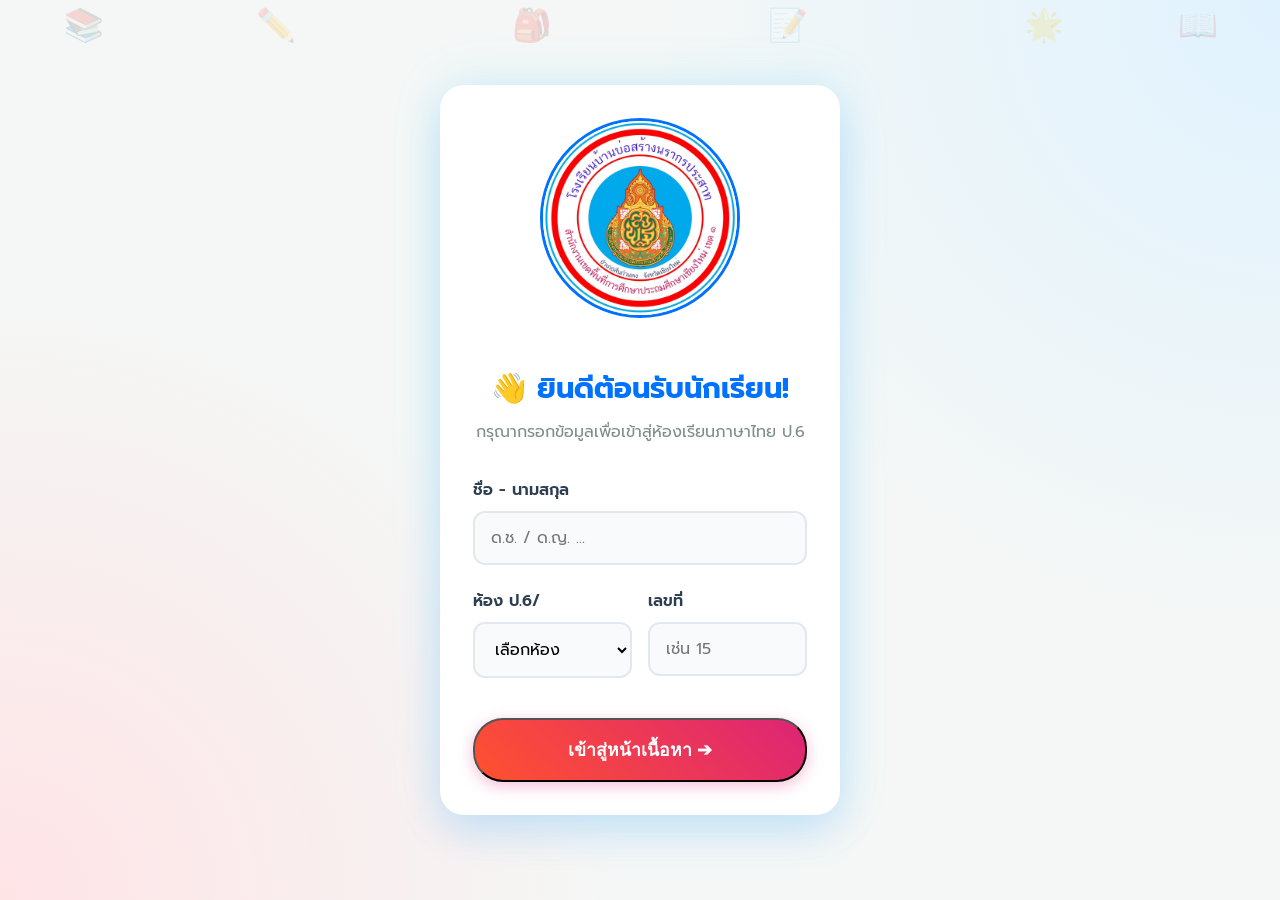
<file: index.html>
<!DOCTYPE html>
<html lang="th">
<head>
    <meta charset="UTF-8">
    <meta name="viewport" content="width=device-width, initial-scale=1.0">
    <title>ห้องเรียนภาษาไทย ป.6 | หน้าหลัก</title>
    <link rel="stylesheet" href="style.css">

    <script>
        if (!sessionStorage.getItem('studentName')) {
            window.location.href = 'login.html';
        }
    </script>
</head>
<body>
    <header>
        <nav class="navbar">
            <div class="logo">บทเรียนออนไลน์ วิชาภาษาไทย ป.6</div>
            <ul class="nav-links">
                <li><a href="index.html" class="active">หน้าหลัก</a></li>
                <li><a href="credits.html">ผู้จัดทำ</a></li>
            </ul>
            <div class="hamburger">
                <span class="bar"></span><span class="bar"></span><span class="bar"></span>
            </div>
        </nav>
    </header>

    <main class="container">
        <section class="hero">
            <h1>ยินดีต้อนรับสู่ ห้องเรียนภาษาไทย ป.6</h1>
            <p>สรุปเนื้อหาที่จำเป็นและเข้าใจง่าย สไตล์วัยรุ่น Gen Alpha</p>
        </section>

        <section class="lesson-cards">
            
            <div class="card">
                <div class="card-img bg-1"><h2>📚 หมวดที่ ๑</h2></div>
                <div class="card-content">
                    <h3>เรื่อง คำนาม</h3>
                    <p>มารู้จักกับคำนามทั้ง 5 ชนิด ใช้เรียกชื่อ คน สัตว์ สิ่งของ สถานที่</p>
                    
                    <div style="display: flex; gap: 0.8rem; margin-top: 1rem; flex-wrap: wrap;">
                        <a href="nouns.html" class="btn" style="flex: 1; display: flex; align-items: center; justify-content: center; white-space: nowrap; font-size: 0.95rem; padding: 0.8rem 1rem;">เข้าสู่บทเรียน</a>
                        <a href="quiz-nouns.html" class="btn-outline" style="flex: 1; display: flex; align-items: center; justify-content: center; white-space: nowrap; font-size: 0.95rem; padding: 0.8rem 1rem;">📝 ทำแบบฝึกหัด</a>
                    </div>
                </div>
            </div>
            
            <div class="card">
                <div class="card-img bg-2"><h2>🌍 หมวดที่ ๒</h2></div>
                <div class="card-content">
                    <h3>เรื่อง คำภาษาต่างประเทศในภาษาไทย</h3>
                    <p>ค้นหาที่มาของคำศัพท์ที่เราใช้ในชีวิตประจำวันจากหลากหลายภาษา</p>
                    
                    <div style="display: flex; gap: 0.8rem; margin-top: 1rem; flex-wrap: wrap;">
                        <a href="foreign-words.html" class="btn" style="flex: 1; display: flex; align-items: center; justify-content: center; white-space: nowrap; font-size: 0.95rem; padding: 0.8rem 1rem;">เข้าสู่บทเรียน</a>
                        <a href="quiz-foreign.html" class="btn-outline" style="flex: 1; display: flex; align-items: center; justify-content: center; white-space: nowrap; font-size: 0.95rem; padding: 0.8rem 1rem;">🕵️‍♂️ ทำแบบฝึกหัด</a>
                    </div>
                </div>
            </div>
            
        </section>
    </main>

    <footer>
        <p>&copy; 2026 สื่อการเรียนรู้ออนไลน์ วิชาภาษาไทย ชั้นประถมศึกษาปีที่ 6</p>
    </footer>
    <script src="script.js"></script>
</body>
</html>
</file>
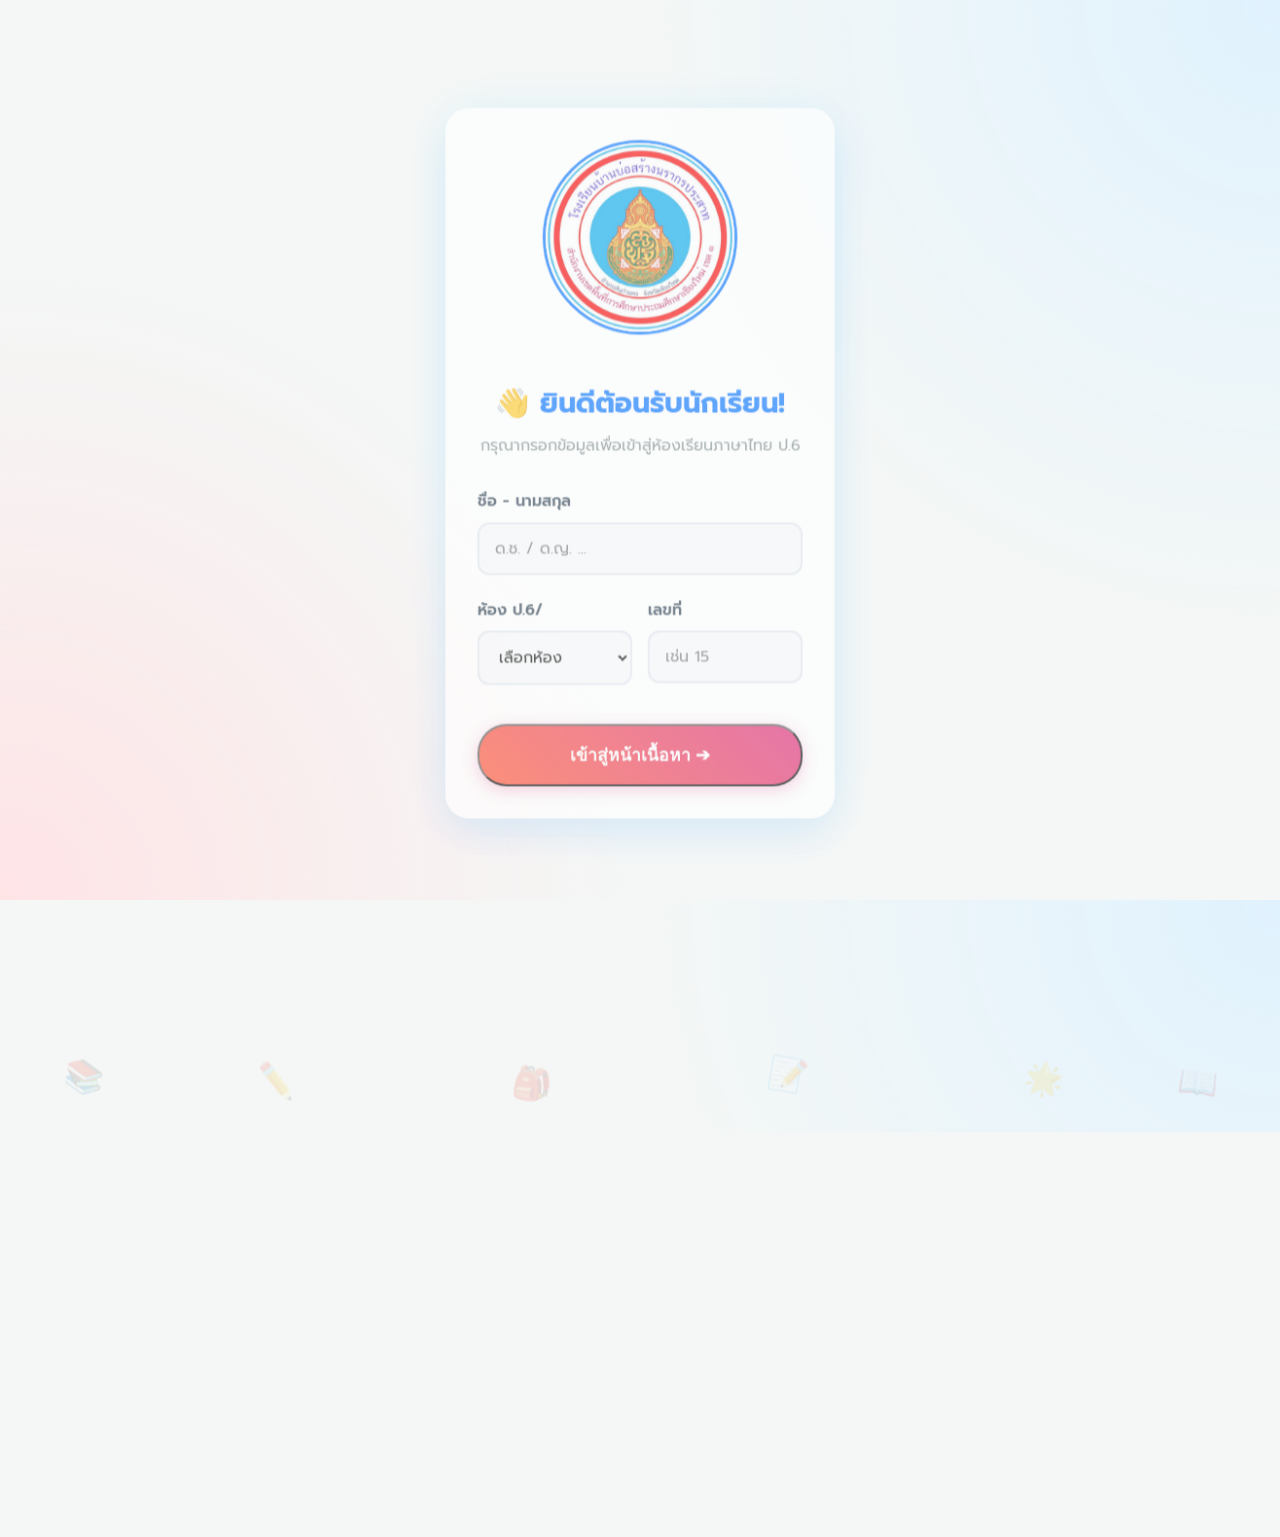
<file: credits.html>
<!DOCTYPE html>
<html lang="th">
<head>
   <meta charset="UTF-8">
    <script>
    // เช็คเมื่อโหลดหน้าเว็บเสร็จสมบูรณ์เท่านั้น เพื่อไม่ให้ขัดจังหวะบราวเซอร์
    window.onload = function() {
        if (!sessionStorage.getItem('studentName')) {
            window.location.replace('login.html');
        }
    };
</script>
    <meta name="viewport" content="width=device-width, initial-scale=1.0">
    <title>ผู้จัดทำ | ภาษาไทย ป.6</title>
    <link rel="stylesheet" href="style.css">
</head>
<body>
    <header>
        <nav class="navbar">
            <div class="logo">บทเรียนออนไลน์ วิชาภาษาไทย ป.6</div>
            <ul class="nav-links">
                <li><a href="index.html">หน้าหลัก</a></li>
                <li><a href="credits.html" class="active">ผู้จัดทำ</a></li>
            </ul>
            <div class="hamburger">
                <span class="bar"></span><span class="bar"></span><span class="bar"></span>
            </div>
        </nav>
    </header>

    <main class="container lesson-content">
        <h1>ทีมผู้จัดทำ</h1>
        <p class="intro-text">สื่อการเรียนรู้ออนไลน์ชุดนี้ได้รับการพัฒนาโดยความร่วมมือของทีมงานผู้เชี่ยวชาญ</p>
        
        <div class="content-box">
            <h3>🔹 อาจารย์ผู้สอน</h3>
            <div class="profile-flex">
                <div class="profile-avatar">
                    <img src="สส.png" alt="ผศ.สาโรช สอาดเอี่ยม" onerror="this.src='data:image/svg+xml;utf8,<svg xmlns=\'http://www.w3.org/2000/svg\' width=\'100\' height=\'100\'><text y=\'60\' x=\'25\' font-size=\'40\'>👨‍🏫</text></svg>'">
                </div>
                <div class="profile-brief">
                    <p><strong>ผศ.สาโรช สอาดเอี่ยม</strong></p>
                    <p>อาจารย์ผู้สอนรายวิชา TLR309 สื่อการจัดการเรียนรู้ออนไลน์</p>
                </div>
            </div>
        </div>

        <div class="content-box">
            <h3>🔹 ครูพี่เลี้ยง</h3>
            <div class="profile-flex">
                <div class="profile-avatar">
                    <img src="ศศิ.jpg" alt="นางศศิประภา คำฝั้น" onerror="this.src='data:image/svg+xml;utf8,<svg xmlns=\'http://www.w3.org/2000/svg\' width=\'100\' height=\'100\'><text y=\'60\' x=\'25\' font-size=\'40\'>👩‍🏫</text></svg>'">
                </div>
                <div class="profile-brief">
                    <p><strong>นางศศิประภา คำฝั้น</strong></p>
                    <p>ครูวิชาภาษาไทย วิทยฐานะ "ชำนาญการ" โรงเรียนบ้านบ่อสร้างนรากรประสาท ต.ต้นเปา อ.สันกำเเพง จ.เชียงใหม่</p>
                    <a href="profile-mentor.html" class="btn btn-sm">ดูประวัติและประสบการณ์เพิ่มเติม ➔</a>
                </div>
            </div>
        </div>

        <div class="content-box">
            <h3>🔹 การออกแบบและพัฒนา</h3>
            <div class="profile-flex">
                <div class="profile-avatar">
                    <img src="วิ.jpg" alt="นายวิชัยยศ ปราโมทย์" onerror="this.src='data:image/svg+xml;utf8,<svg xmlns=\'http://www.w3.org/2000/svg\' width=\'100\' height=\'100\'><text y=\'60\' x=\'25\' font-size=\'40\'>👨‍💻</text></svg>'">
                </div>
                <div class="profile-brief">
                    <p><strong>ออกแบบระบบและบทเรียนออนไลน์:</strong></p>
                    <p>นายวิชัยยศ ปราโมทย์ นักศึกษาระดับปริญญาโท คณะศึกษาศาสตร์ มหาวิทยาลัยฟาร์อีสเทอร์น จังหวัดเชียงใหม่</p>
                    <a href="profile-developer.html" class="btn btn-sm">ดูประวัติและแนวคิดเพิ่มเติม ➔</a>
                </div>
            </div>
        </div>

        <div class="navigation-buttons" style="justify-content: center;">
            <a href="index.html" class="btn-outline">กลับหน้าหลัก</a>
        </div>
    </main>

    <footer>
        <p>&copy; 2026 สื่อการเรียนรู้ออนไลน์ วิชาภาษาไทย ชั้นประถมศึกษาปีที่ 6 โรงเรียนบ้านบ่อสร้างนรากรประสาท</p>
    </footer>
    <script src="script.js"></script>
</body>
</html>
</file>
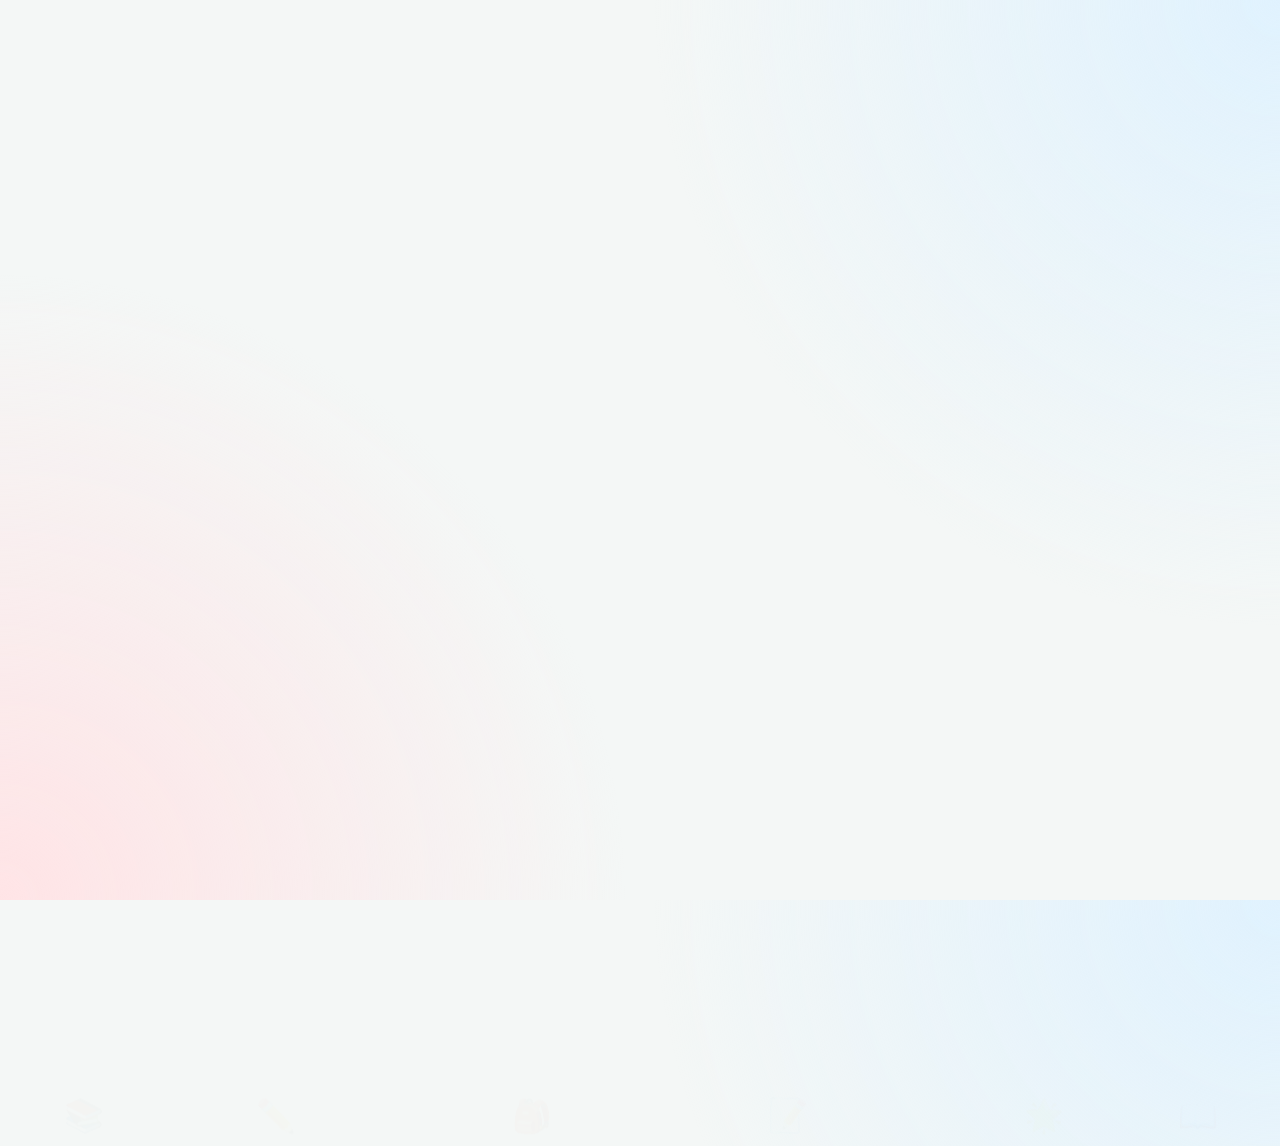
<file: foreign-words.html>
<!DOCTYPE html>
<html lang="th">
<head>
   <meta charset="UTF-8">
    <script>
    // เช็คเมื่อโหลดหน้าเว็บเสร็จสมบูรณ์เท่านั้น เพื่อไม่ให้ขัดจังหวะบราวเซอร์
    window.onload = function() {
        if (!sessionStorage.getItem('studentName')) {
            window.location.replace('login.html');
        }
    };
</script>
    <meta name="viewport" content="width=device-width, initial-scale=1.0">
    <title>คำภาษาต่างประเทศในภาษาไทย | ภาษาไทย ป.6</title>
    <link href="https://fonts.googleapis.com/css2?family=Prompt:wght@300;400;600&display=swap" rel="stylesheet">
    <link rel="stylesheet" href="style.css">
</head>
<body>
    <header>
        <nav class="navbar">
            <div class="logo">สนุกเรียน ภาษาไทย ป.6</div>
            <ul class="nav-links">
                <li><a href="index.html">หน้าหลัก</a></li>
                <li><a href="credits.html">ผู้จัดทำ</a></li>
            </ul>
            <div class="hamburger">
                <span class="bar"></span><span class="bar"></span><span class="bar"></span>
            </div>
        </nav>
    </header>

    <main class="container lesson-content">
        <h1>บทเรียนที่ ๒: คำภาษาต่างประเทศในภาษาไทย</h1>
        <p class="intro-text">ภาษาไทยมีการยืมคำจากภาษาอื่นมาใช้มากมาย ทั้งจากการติดต่อค้าขาย การเผยแผ่ศาสนา และเทคโนโลยี มาดูกันว่ามีภาษาอะไรบ้าง!</p>
        
        <div class="grid-content">
            
            <div class="content-box">
                <h3>🇨🇳 ภาษาจีน</h3>
                <p>มักเป็นคำที่เกี่ยวกับอาหาร ข้าวของเครื่องใช้ และเครือญาติ</p>
                <div class="highlight-box">
                    <h4>📌 มีจุดสังเกต คือ</h4>
                    <ul class="feature-list">
                        <li>ส่วนมากเป็นคำที่มีพยัญชนะต้นเป็นอักษรกลาง คือ <strong>ก จ ต บ ป อ มากกว่าพยัญชนะตัวอื่นๆ </strong></li>
                        <li>มักประสมสระเสียงสั้น <strong>/เอียะ /อัวะ</strong></li>
                        <li>ส่วนใหญ่เป็นคำที่มีพยางค์เดียว เเละไม่มีเสียงพยัญชนะควบกล้ำ เช่น <strong>บ๊วย โจ๊ก ตุน</strong></li>
                    </ul>
                </div>
                <div class="example-box">
                    <strong>💡 ตัวอย่าง:</strong> โต๊ะ, เก้าอี้, ก๋วยเตี๋ยว, ซาลาเปา, เฮีย, เจ๊
                </div>
            </div>
            
            <div class="content-box">
                <h3>🇬🇧 ภาษาอังกฤษ</h3>
                <p>ส่วนใหญ่เป็นคำทับศัพท์ที่เกี่ยวกับเทคโนโลยี กีฬา และของใช้ตะวันตก</p>
                <div class="highlight-box">
                    <h4>📌 มีจุดสังเกต คือ</h4>
                    <ul class="feature-list">
                        <li>มีหลายพยางค์ เช่น <strong>เเอนิเมชั่น, คาร์บอนไดออกไซด์</strong></li>
                        <li>มักใช้เสียงพยัญชนะควบกล้ำที่ไม่มีระบบเสียงในภาษาไทย เช่น <strong>บร, บล, ดร, ฟล, ฟร</strong></li>
                        <li>มีการปรับเสียงให้เข้ากับระบบเสียงใยภาษาไทย โดยใส่เครื่องหมายทัณฑฆาตบนพยัญชนะที่ไม่ต้องการออกเสียง เช่น <strong>ฟอร์ม, วาล์ว, ชอล์ก</strong></li>
                    </ul>
                </div>
                <div class="example-box">
                    <strong>💡 ตัวอย่าง:</strong> คอมพิวเตอร์, ฟุตบอล, คลินิก, เค้ก, แอปเปิล
                </div>
            </div>

            <div class="content-box">
                <h3>🇮🇳 ภาษาบาลี-สันสกฤต</h3>
                <p>มักเป็นคำที่เกี่ยวกับศาสนา วรรณคดี และคำราชาศัพท์ มีหลายพยางค์</p>
                <div class="highlight-box">
                    <h4>📌 มีจุดสังเกต คือ</h4>
                    <ul class="feature-list">
                        <li>มักประสมด้วยพยัญชนะ <strong>ฆ ฌ ฏ ฎ ฐ ฑ ฒ ณ ภ ศ ษ ฬ ฤ ฤๅ</strong></li>
                        <li>มักมีตัวการันต์ เช่น <strong>พันธ์, วันทนีย์</strong></li>
                        <li>มักเป็นคำที่ไม่มีรูปวรรณยุกต์เเละไม่มีเครื่องหมายไม้ไต่คู้ เช่น <strong>กนก, คณะ, ชนก</strong></li>
                    </ul>
                </div>
                <div class="example-box">
                    <strong>💡 ตัวอย่าง:</strong> บิดา, มารดา, กษัตริย์, ศาสนา, บุญ, ลาภ, เมฆ
                </div>
            </div>

            <div class="content-box">
                <h3>🇰🇭 ภาษาเขมร</h3>
                <p>มักสะกดด้วย <strong>จ ญ ร ล ส</strong></p>
                <div class="highlight-box">
                    <h4>📌 มีจุดสังเกต คือ</h4>
                    <ul class="feature-list">
                        <li>มักเป็นคำราชาศัพท์หรือคำควบกล้ำ</li>
                        <li>มักเป็นคำที่มีอักษรนำ เช่น <strong>ขนบ, ฉมวก, สนอง</strong></li>
                        <li>ส่วนใหญ่ไม่ใช้รูปวรรณยุกต์ เช่น <strong>ขจี, สนุก, ไถง</strong></li>
                        <li>คำที่มักขึ้นต้นด้วยคำว่า <strong>กำ จำ ชำ ดำ ตำ ทำ บำ สำ บัง บัน บรรณ</strong><br>
                        เช่น <strong>กำธร, จำงาย, ดำรง, ตำรวจ, บังคับ, บันดาล</strong></li>
                    </ul>
                </div>
                <div class="example-box">
                    <strong>💡 ตัวอย่าง:</strong> จมูก, ถนน, บรรทม, เสด็จ, ตำรวจ
                </div>
            </div>

        </div>
        
        <div class="navigation-buttons">
            <a href="nouns.html" class="btn-outline">กลับบทที่ ๑</a>
            <a href="index.html" class="btn">กลับหน้าหลัก</a>
        </div>
    </main>

    <footer>
        <p>&copy; 2026 สื่อการเรียนรู้ออนไลน์ วิชาภาษาไทย ชั้นประถมศึกษาปีที่ 6</p>
    </footer>
    <script src="script.js"></script>

    <audio id="lessonAudio" src="download (2).wav" preload="auto"></audio>

    <div id="welcomeModal" class="modal-overlay" style="display: none; z-index: 9999;">
        <div class="modal-box">
            <div class="modal-icon">🎧</div>
            <h3>ยินดีต้อนรับสู่บทเรียนที่ ๒</h3>
            
            <p id="audioStatusText" style="margin-bottom: 1.5rem; color: var(--text-muted); font-size: 1.1rem;">
                กำลังเตรียมเสียงอธิบาย...
            </p>
            
            <div id="modalActions" class="modal-actions" style="justify-content: center;">
                </div>
        </div>
    </div>

    <script>
        document.addEventListener('DOMContentLoaded', function() {
            const audio = document.getElementById('lessonAudio');
            const welcomeModal = document.getElementById('welcomeModal');
            const statusText = document.getElementById('audioStatusText');
            const modalActions = document.getElementById('modalActions');
            
            // เช็คว่าเคยฟังผ่านไปแล้วหรือยังในรอบนี้
            if (!sessionStorage.getItem('played_lesson_2_audio')) {
                
                // เปิดกล่องต้อนรับขึ้นมาบังหน้าจอ
                welcomeModal.style.display = 'flex';
                
                // สร้างปุ่ม "เข้าสู่บทเรียน" เตรียมไว้ (แต่ซ่อนไว้ก่อน)
                const closeBtn = document.createElement('button');
                closeBtn.className = 'btn';
                closeBtn.innerHTML = '✅ เข้าสู่บทเรียน ➔';
                closeBtn.style.display = 'none'; // ซ่อนไว้
                closeBtn.style.width = '100%';
                closeBtn.onclick = function() {
                    sessionStorage.setItem('played_lesson_2_audio', 'true');
                    welcomeModal.style.display = 'none'; // ปิดกล่อง
                };
                modalActions.appendChild(closeBtn);

                // เมื่อไฟล์เสียงเล่นจบ (สำคัญมาก!)
                audio.onended = function() {
                    statusText.innerHTML = "<span style='color: var(--primary); font-weight: 600;'>🎉 ฟังจบแล้ว! เก่งมากครับ</span>";
                    // โชว์ปุ่มให้กดเข้าเรียนได้
                    closeBtn.style.display = 'block';
                };

                // ลองสั่งเล่นเสียงอัตโนมัติ
                let playPromise = audio.play();
                
                if (playPromise !== undefined) {
                    playPromise.then(_ => {
                        // เล่นเสียงอัตโนมัติสำเร็จ
                        statusText.innerHTML = "🔊 กำลังอธิบายบทเรียน...<br><small style='color: var(--accent);'>(กรุณาฟังให้จบก่อนเข้าเรียน)</small>";
                    })
                    .catch(error => {
                        // บราวเซอร์บล็อกเสียงอัตโนมัติ ต้องให้นักเรียนกดปุ่มเอง
                        statusText.innerHTML = "⚠️ บราวเซอร์จำกัดการเล่นเสียงอัตโนมัติ<br>กรุณากดปุ่มด้านล่างเพื่อเริ่มฟังครับ";
                        
                        const playBtn = document.createElement('button');
                        playBtn.className = 'btn-outline';
                        playBtn.innerHTML = '▶️ กดเพื่อเริ่มฟังอธิบาย';
                        playBtn.style.width = '100%';
                        
                        playBtn.onclick = function() {
                            audio.play();
                            playBtn.style.display = 'none'; // ซ่อนปุ่มเริ่มฟัง
                            statusText.innerHTML = "🔊 กำลังอธิบายบทเรียน...<br><small style='color: var(--accent);'>(กรุณาฟังให้จบก่อนเข้าเรียน)</small>";
                        };
                        
                        modalActions.appendChild(playBtn);
                    });
                }
            }
        });
    </script>
</body>
</html>
</file>
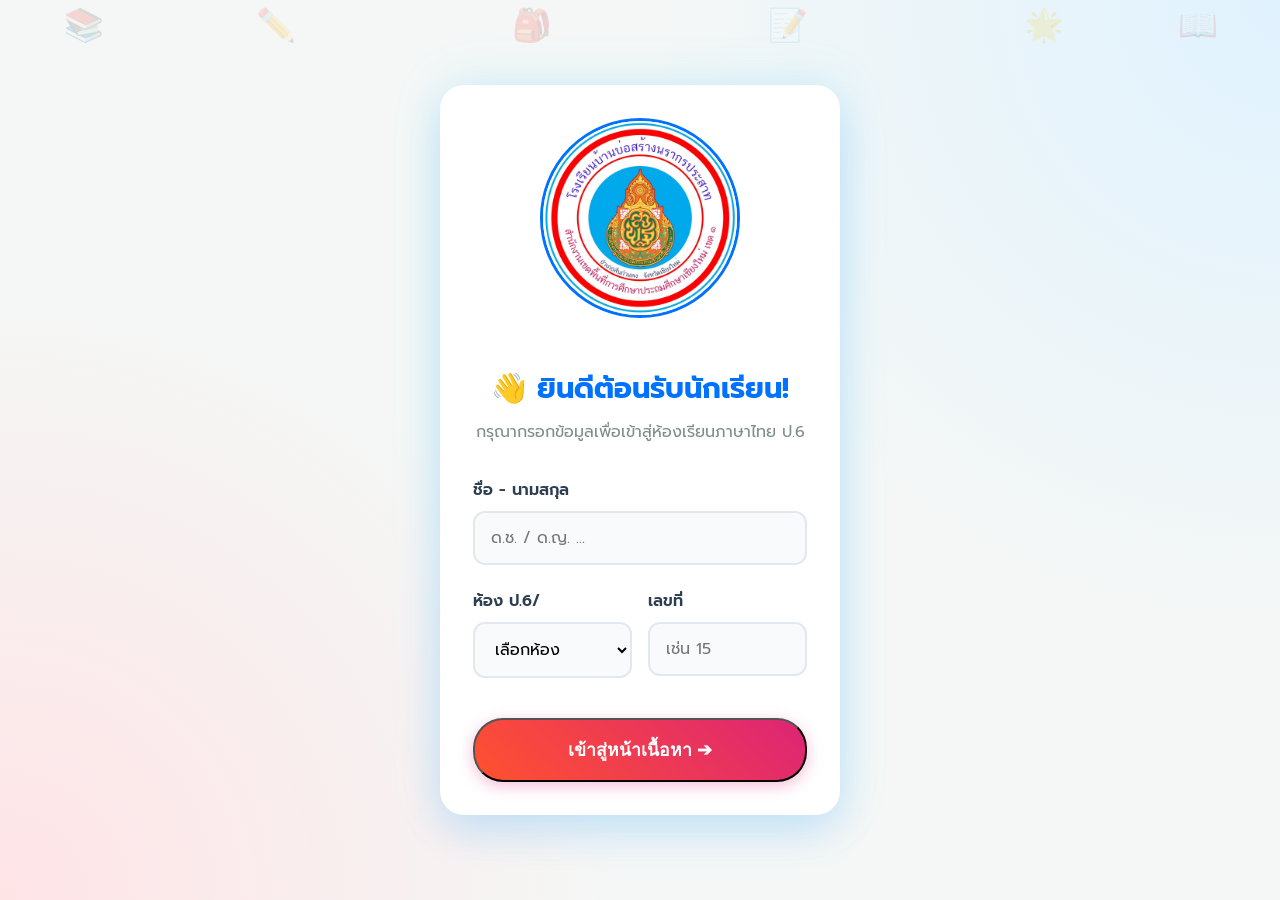
<file: login.html>
<!DOCTYPE html>
<html lang="th">
<head>
    <meta charset="UTF-8">
    <meta name="viewport" content="width=device-width, initial-scale=1.0">
    <title>เข้าสู่ระบบ | ห้องเรียนภาษาไทย ป.6</title>
    <link rel="stylesheet" href="style.css">
</head>
<body class="login-page">

    <div class="login-container">
        <div class="login-card">
            
            <div class="teacher-mascot">
                <img src="รร.png" alt="โลโก้โรงเรียน" class="mascot-logo">
            </div>
            
            <div class="login-content-area">
                <div class="login-header">
                    <h2>👋 ยินดีต้อนรับนักเรียน!</h2>
                    <p>กรุณากรอกข้อมูลเพื่อเข้าสู่ห้องเรียนภาษาไทย ป.6</p>
                </div>
                
                <form id="loginForm" name="loginForm">
                    <div class="input-group">
                        <label for="studentName">ชื่อ - นามสกุล</label>
                        <input type="text" id="studentName" name="name" placeholder="ด.ช. / ด.ญ. ..." required>
                    </div>
                    
                    <div class="input-row">
                        <div class="input-group">
                            <label for="studentRoom">ห้อง ป.6/</label>
                            <select id="studentRoom" name="room" required>
                                <option value="" disabled selected>เลือกห้อง</option>
                                <option value="1">1</option>
                                <option value="2">2</option>
                            </select>
                        </div>
                        <div class="input-group">
                            <label for="studentNumber">เลขที่</label>
                            <input type="number" id="studentNumber" name="number" min="1" placeholder="เช่น 15" required>
                        </div>
                    </div>
                    
                    <button type="button" class="btn btn-full" onclick="showConfirmModal()">เข้าสู่หน้าเนื้อหา ➔</button>
                </form>
            </div>

        </div>
    </div>

    <div id="confirmModal" class="modal-overlay">
        <div class="modal-box">
            <div class="modal-icon">🔍</div>
            <h3>ตรวจสอบข้อมูลก่อนเข้าเรียน</h3>
            <div class="confirm-details">
                <p><strong>ชื่อ:</strong> <span id="confirmName"></span></p>
                <p><strong>ห้อง:</strong> ป.6/<span id="confirmRoom"></span></p>
                <p><strong>เลขที่:</strong> <span id="confirmNumber"></span></p>
            </div>
            <p class="modal-warning">ข้อมูลถูกต้องไหมเอ่ย?</p>
            <div class="modal-actions">
                <button class="btn-outline" onclick="closeModal()">กลับไปแก้ไข</button>
                <button class="btn" id="submitBtn" onclick="submitData()">ถูกต้อง ยืนยันเลย!</button>
            </div>
        </div>
    </div>

    <div class="floating-elements">
        <span>📚</span>
        <span>✏️</span>
        <span>🎒</span>
        <span>📝</span>
        <span>🌟</span>
        <span>📖</span>
    </div>

    <script>
        const scriptURL = 'https://script.google.com/macros/s/AKfycbzxQw8OsLmQrsnF17BR_FBvHGSd8mK8dhFZC6ECLA5eAg3fcoDTLP15IPvpQheuPnUU2g/exec'; 

        const form = document.forms['loginForm'];
        const modal = document.getElementById('confirmModal');
        const submitBtn = document.getElementById('submitBtn');

        function showConfirmModal() {
            if (!form.reportValidity()) return;
            document.getElementById('confirmName').innerText = document.getElementById('studentName').value;
            document.getElementById('confirmRoom').innerText = document.getElementById('studentRoom').value;
            document.getElementById('confirmNumber').innerText = document.getElementById('studentNumber').value;
            modal.style.display = 'flex';
        }

        function closeModal() {
            modal.style.display = 'none';
        }

      function submitData() {
    submitBtn.innerText = 'กำลังบันทึก...';
    submitBtn.disabled = true;

    // บันทึกข้อมูล
    sessionStorage.setItem('studentName', document.getElementById('studentName').value);
    sessionStorage.setItem('studentRoom', document.getElementById('studentRoom').value);
    sessionStorage.setItem('studentNumber', document.getElementById('studentNumber').value);

    // ตรวจสอบว่าบันทึกสำเร็จไหม (ถ้าสำเร็จค่อยเปลี่ยนหน้า)
    if(sessionStorage.getItem('studentName')) {
        fetch(scriptURL, { 
            method: 'POST', 
            body: new FormData(form),
            mode: 'no-cors' 
        })
        .then(() => {
            window.location.href = 'index.html'; 
        })
        .catch(() => {
            alert('เกิดข้อผิดพลาดในการเชื่อมต่อ');
            submitBtn.innerText = 'ถูกต้อง ยืนยันเลย!';
            submitBtn.disabled = false;
        });
    } else {
        alert("ขออภัย บราวเซอร์ของคุณไม่อนุญาตให้บันทึกข้อมูล (กรุณาปิดโหมดส่วนตัว)");
    }
        }
    </script>
</body>
</html>
</file>
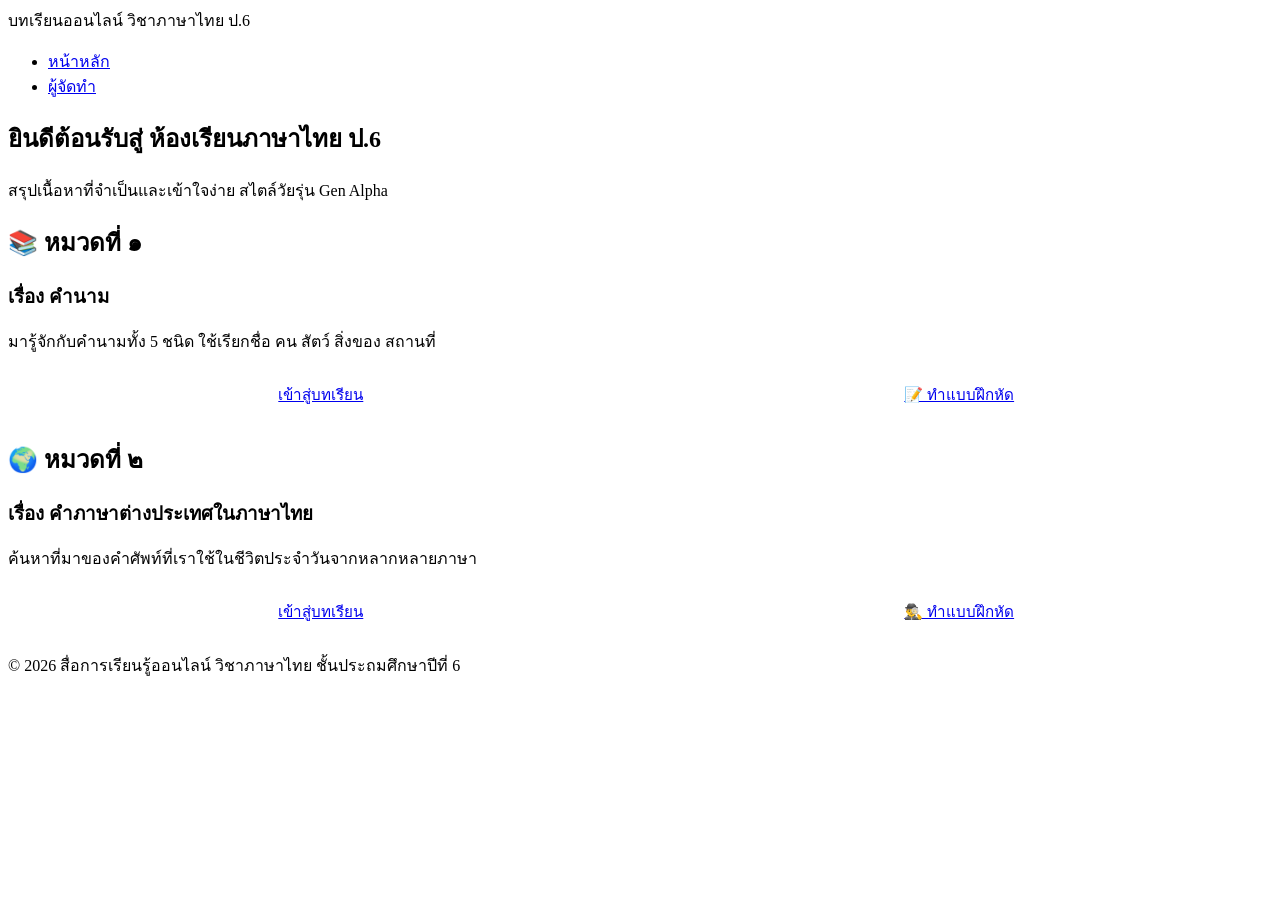
<file: main.html>
<!DOCTYPE html>
<html lang="th">
</head>
<body>
    <header>
        <nav class="navbar">
            <div class="logo">บทเรียนออนไลน์ วิชาภาษาไทย ป.6</div>
            <ul class="nav-links">
                <li><a href="index.html" class="active">หน้าหลัก</a></li>
                <li><a href="credits.html">ผู้จัดทำ</a></li>
            </ul>
            <div class="hamburger">
                <span class="bar"></span><span class="bar"></span><span class="bar"></span>
            </div>
        </nav>
    </header>

    <main class="container">
        <section class="hero">
            <h1>ยินดีต้อนรับสู่ ห้องเรียนภาษาไทย ป.6</h1>
            <p>สรุปเนื้อหาที่จำเป็นและเข้าใจง่าย สไตล์วัยรุ่น Gen Alpha</p>
        </section>

        <section class="lesson-cards">
            
            <div class="card">
                <div class="card-img bg-1"><h2>📚 หมวดที่ ๑</h2></div>
                <div class="card-content">
                    <h3>เรื่อง คำนาม</h3>
                    <p>มารู้จักกับคำนามทั้ง 5 ชนิด ใช้เรียกชื่อ คน สัตว์ สิ่งของ สถานที่</p>
                    
                    <div style="display: flex; gap: 0.8rem; margin-top: 1rem; flex-wrap: wrap;">
                        <a href="nouns.html" class="btn" style="flex: 1; display: flex; align-items: center; justify-content: center; white-space: nowrap; font-size: 0.95rem; padding: 0.8rem 1rem;">เข้าสู่บทเรียน</a>
                        <a href="quiz-nouns.html" class="btn-outline" style="flex: 1; display: flex; align-items: center; justify-content: center; white-space: nowrap; font-size: 0.95rem; padding: 0.8rem 1rem;">📝 ทำแบบฝึกหัด</a>
                    </div>
                </div>
            </div>
            
            <div class="card">
                <div class="card-img bg-2"><h2>🌍 หมวดที่ ๒</h2></div>
                <div class="card-content">
                    <h3>เรื่อง คำภาษาต่างประเทศในภาษาไทย</h3>
                    <p>ค้นหาที่มาของคำศัพท์ที่เราใช้ในชีวิตประจำวันจากหลากหลายภาษา</p>
                    
                    <div style="display: flex; gap: 0.8rem; margin-top: 1rem; flex-wrap: wrap;">
                        <a href="foreign-words.html" class="btn" style="flex: 1; display: flex; align-items: center; justify-content: center; white-space: nowrap; font-size: 0.95rem; padding: 0.8rem 1rem;">เข้าสู่บทเรียน</a>
                        <a href="quiz-foreign.html" class="btn-outline" style="flex: 1; display: flex; align-items: center; justify-content: center; white-space: nowrap; font-size: 0.95rem; padding: 0.8rem 1rem;">🕵️‍♂️ ทำแบบฝึกหัด</a>
                    </div>
                </div>
            </div>
            
        </section>
    </main>

    <footer>
        <p>&copy; 2026 สื่อการเรียนรู้ออนไลน์ วิชาภาษาไทย ชั้นประถมศึกษาปีที่ 6</p>
    </footer>
    <script src="script.js"></script>
</body>
</html>
</file>
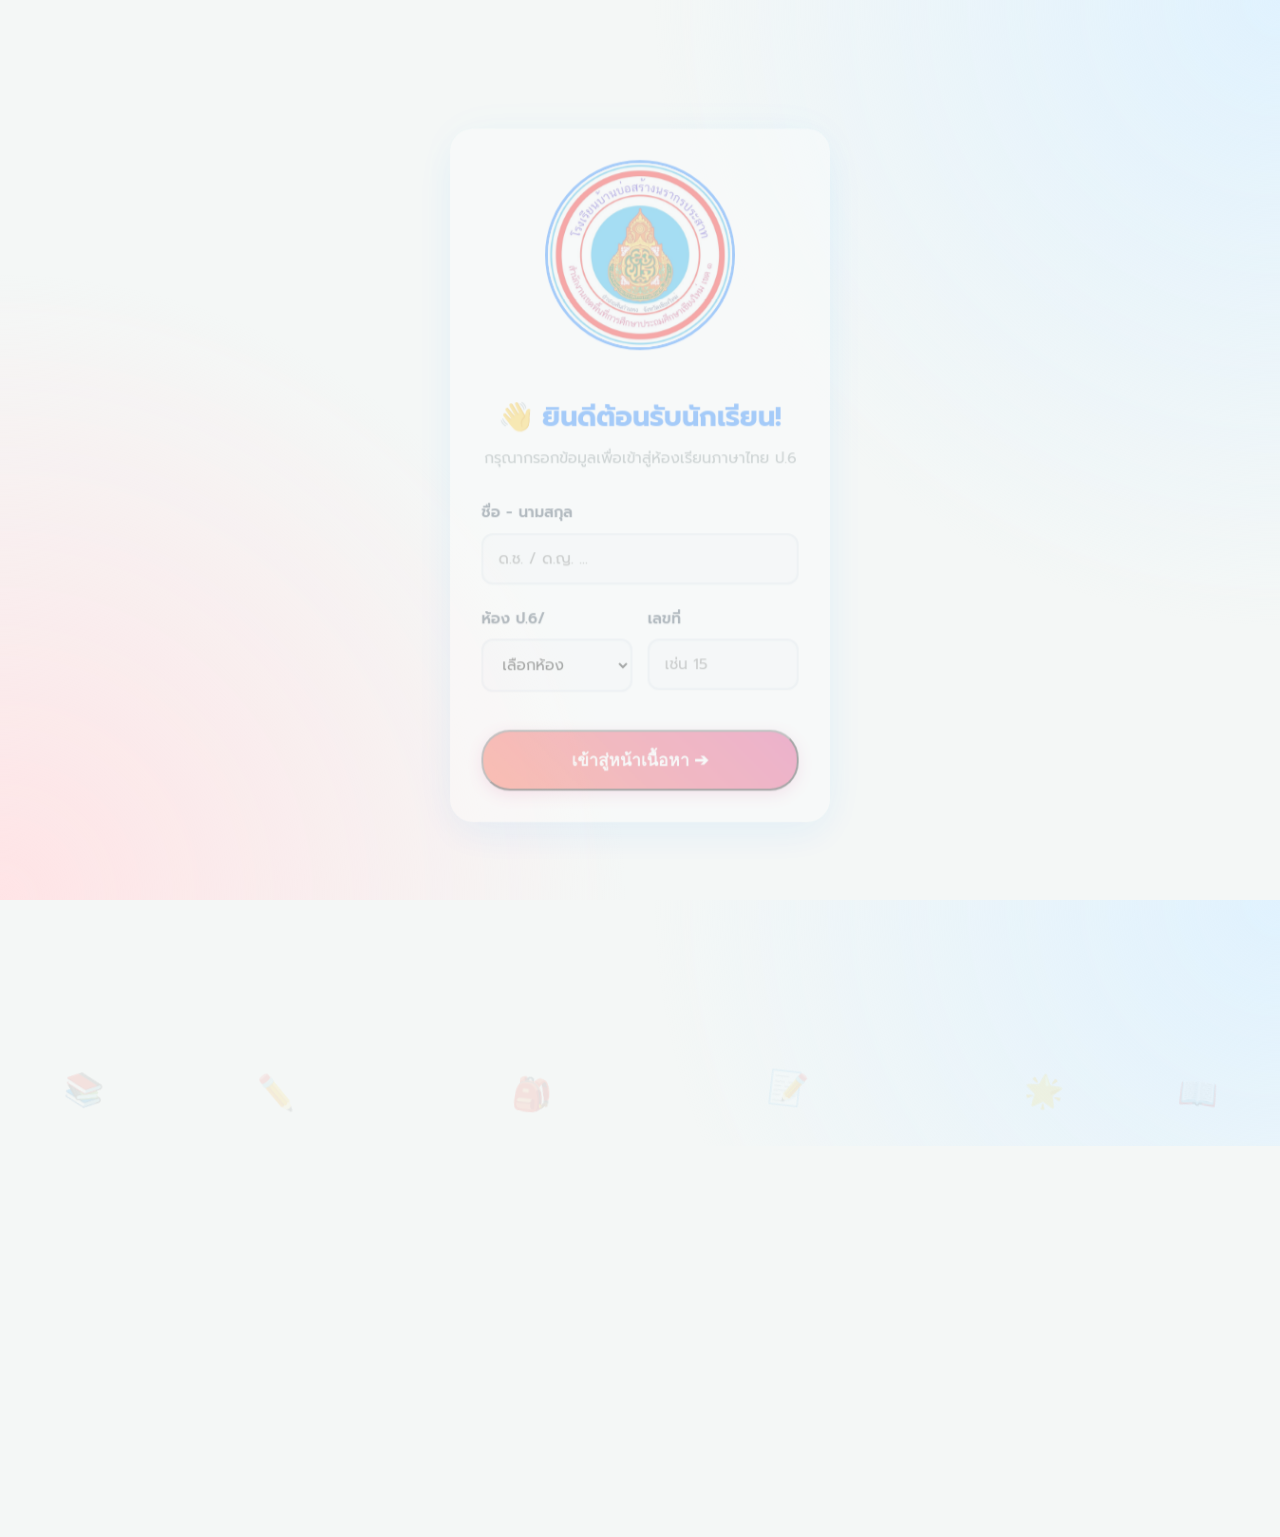
<file: nouns.html>
<!DOCTYPE html>
<html lang="th">
<head>
 <meta charset="UTF-8">
    <script>
    // เช็คเมื่อโหลดหน้าเว็บเสร็จสมบูรณ์เท่านั้น เพื่อไม่ให้ขัดจังหวะบราวเซอร์
    window.onload = function() {
        if (!sessionStorage.getItem('studentName')) {
            window.location.replace('login.html');
        }
    };
</script>
</script>
    <meta name="viewport" content="width=device-width, initial-scale=1.0">
    <title>บทเรียนเรื่อง คำนาม | ภาษาไทย ป.6</title>
    <link href="https://fonts.googleapis.com/css2?family=Prompt:wght@300;400;600&display=swap" rel="stylesheet">
    <link rel="stylesheet" href="style.css">
</head>
<body>
    <header>
        <nav class="navbar">
            <div class="logo">สนุกเรียน ภาษาไทย ป.6</div>
            <ul class="nav-links">
                <li><a href="index.html">หน้าหลัก</a></li>
                <li><a href="nouns.html" class="active">คำนาม</a></li>
                <li><a href="foreign-words.html">คำภาษาต่างประเทศ</a></li>
            </ul>
            <div class="hamburger">
                <span class="bar"></span><span class="bar"></span><span class="bar"></span>
            </div>
        </nav>
    </header>

    <main class="container lesson-content">
        <h1>บทเรียนที่ ๑: รู้จัก "คำนาม"</h1>
        <p class="intro-text">คำนาม คือ คำที่ใช้เรียกชื่อคน สัตว์ สิ่งของ สถานที่ และอาการต่างๆ แบ่งออกเป็น 5 ชนิด ได้แก่</p>
        
        <div class="content-box">
            <h3>1. สามานยนาม (คำนามทั่วไป)</h3>
            <p>ใช้เรียกสิ่งต่างๆ ทั่วไป ไม่เจาะจง เช่น <strong>นักเรียน, แมว, โรงเรียน, ดินสอ</strong></p>
        </div>
        <div class="content-box">
            <h3>2. วิสามานยนาม (คำนามชี้เฉพาะ)</h3>
            <p>ใช้เรียกชื่อเฉพาะเจาะจงของคน สัตว์ สิ่งของ หรือสถานที่ เช่น <strong>โรงเรียนสตรีวิทยา, จังหวัดเชียงใหม่, วันจันทร์</strong></p>
        </div>
        <div class="content-box">
            <h3>3. สมุหนาม (คำนามรวมหมู่)</h3>
            <p>คำที่แสดงหมวดหมู่ มักอยู่หน้าคำนาม เช่น <strong>ฝูง</strong>นก, <strong>โขลง</strong>ช้าง, <strong>คณะ</strong>ครู</p>
        </div>
        <div class="content-box">
            <h3>4. ลักษณนาม (คำนามบอกลักษณะ)</h3>
            <p>ใช้บอกลักษณะของคำนาม มักอยู่หลังจำนวนนับ เช่น รถ 1 <strong>คัน</strong>, ปากกา 2 <strong>ด้าม</strong></p>
        </div>
        <div class="content-box">
            <h3>5. อาการนาม (คำนามแสดงอาการ)</h3>
            <p>คำนามที่เกิดจากการนำคำว่า "การ" หรือ "ความ" นำหน้าคำกริยาหรือคำวิเศษณ์ เช่น <strong>การ</strong>เรียน, <strong>ความ</strong>ดี</p>
        </div>
        
        <div class="navigation-buttons">
            <a href="index.html" class="btn-outline">กลับหน้าหลัก</a>
            <a href="foreign-words.html" class="btn">เรียนบทต่อไป ➔</a>
        </div>
    </main>

    <footer>
        <p>&copy; 2026 สื่อการเรียนรู้ออนไลน์ วิชาภาษาไทย ชั้นประถมศึกษาปีที่ 6</p>
    </footer>
    <script src="script.js"></script>

    <audio id="lessonAudio" src="Generated Audio June 15, 2026 - 3_34PM.wav" preload="auto"></audio>

    <div id="welcomeModal" class="modal-overlay" style="display: none; z-index: 9999;">
        <div class="modal-box">
            <div class="modal-icon">🎧</div>
            <h3>ยินดีต้อนรับสู่บทเรียนที่ ๑</h3>
            
            <p id="audioStatusText" style="margin-bottom: 1.5rem; color: var(--text-muted); font-size: 1.1rem;">
                กำลังเตรียมเสียงอธิบาย...
            </p>
            
            <div id="modalActions" class="modal-actions" style="justify-content: center;">
                </div>
        </div>
    </div>

    <script>
        document.addEventListener('DOMContentLoaded', function() {
            const audio = document.getElementById('lessonAudio');
            const welcomeModal = document.getElementById('welcomeModal');
            const statusText = document.getElementById('audioStatusText');
            const modalActions = document.getElementById('modalActions');
            
            // เช็คว่าเคยฟังผ่านไปแล้วหรือยังในรอบนี้ (เปลี่ยนตัวจำค่าเป็นของบทที่ 1)
            if (!sessionStorage.getItem('played_lesson_1_audio')) {
                
                // เปิดกล่องต้อนรับขึ้นมาบังหน้าจอ
                welcomeModal.style.display = 'flex';
                
                // สร้างปุ่ม "เข้าสู่บทเรียน" เตรียมไว้ (แต่ซ่อนไว้ก่อน)
                const closeBtn = document.createElement('button');
                closeBtn.className = 'btn';
                closeBtn.innerHTML = '✅ เข้าสู่บทเรียน ➔';
                closeBtn.style.display = 'none'; // ซ่อนไว้
                closeBtn.style.width = '100%';
                closeBtn.onclick = function() {
                    sessionStorage.setItem('played_lesson_1_audio', 'true');
                    welcomeModal.style.display = 'none'; // ปิดกล่อง
                };
                modalActions.appendChild(closeBtn);

                // เมื่อไฟล์เสียงเล่นจบ (สำคัญมาก!)
                audio.onended = function() {
                    statusText.innerHTML = "<span style='color: var(--primary); font-weight: 600;'>🎉 ฟังจบแล้ว! เก่งมากครับ</span>";
                    // โชว์ปุ่มให้กดเข้าเรียนได้
                    closeBtn.style.display = 'block';
                };

                // ลองสั่งเล่นเสียงอัตโนมัติ
                let playPromise = audio.play();
                
                if (playPromise !== undefined) {
                    playPromise.then(_ => {
                        // เล่นเสียงอัตโนมัติสำเร็จ
                        statusText.innerHTML = "🔊 กำลังอธิบายบทเรียน...<br><small style='color: var(--accent);'>(กรุณาฟังให้จบก่อนเข้าเรียน)</small>";
                    })
                    .catch(error => {
                        // บราวเซอร์บล็อกเสียงอัตโนมัติ ต้องให้นักเรียนกดปุ่มเอง
                        statusText.innerHTML = "⚠️ บราวเซอร์จำกัดการเล่นเสียงอัตโนมัติ<br>กรุณากดปุ่มด้านล่างเพื่อเริ่มฟังครับ";
                        
                        const playBtn = document.createElement('button');
                        playBtn.className = 'btn-outline';
                        playBtn.innerHTML = '▶️ กดเพื่อเริ่มฟังอธิบาย';
                        playBtn.style.width = '100%';
                        
                        playBtn.onclick = function() {
                            audio.play();
                            playBtn.style.display = 'none'; // ซ่อนปุ่มเริ่มฟัง
                            statusText.innerHTML = "🔊 กำลังอธิบายบทเรียน...<br><small style='color: var(--accent);'>(กรุณาฟังให้จบก่อนเข้าเรียน)</small>";
                        };
                        
                        modalActions.appendChild(playBtn);
                    });
                }
            }
        });
    </script>
</body>
</html>
</file>
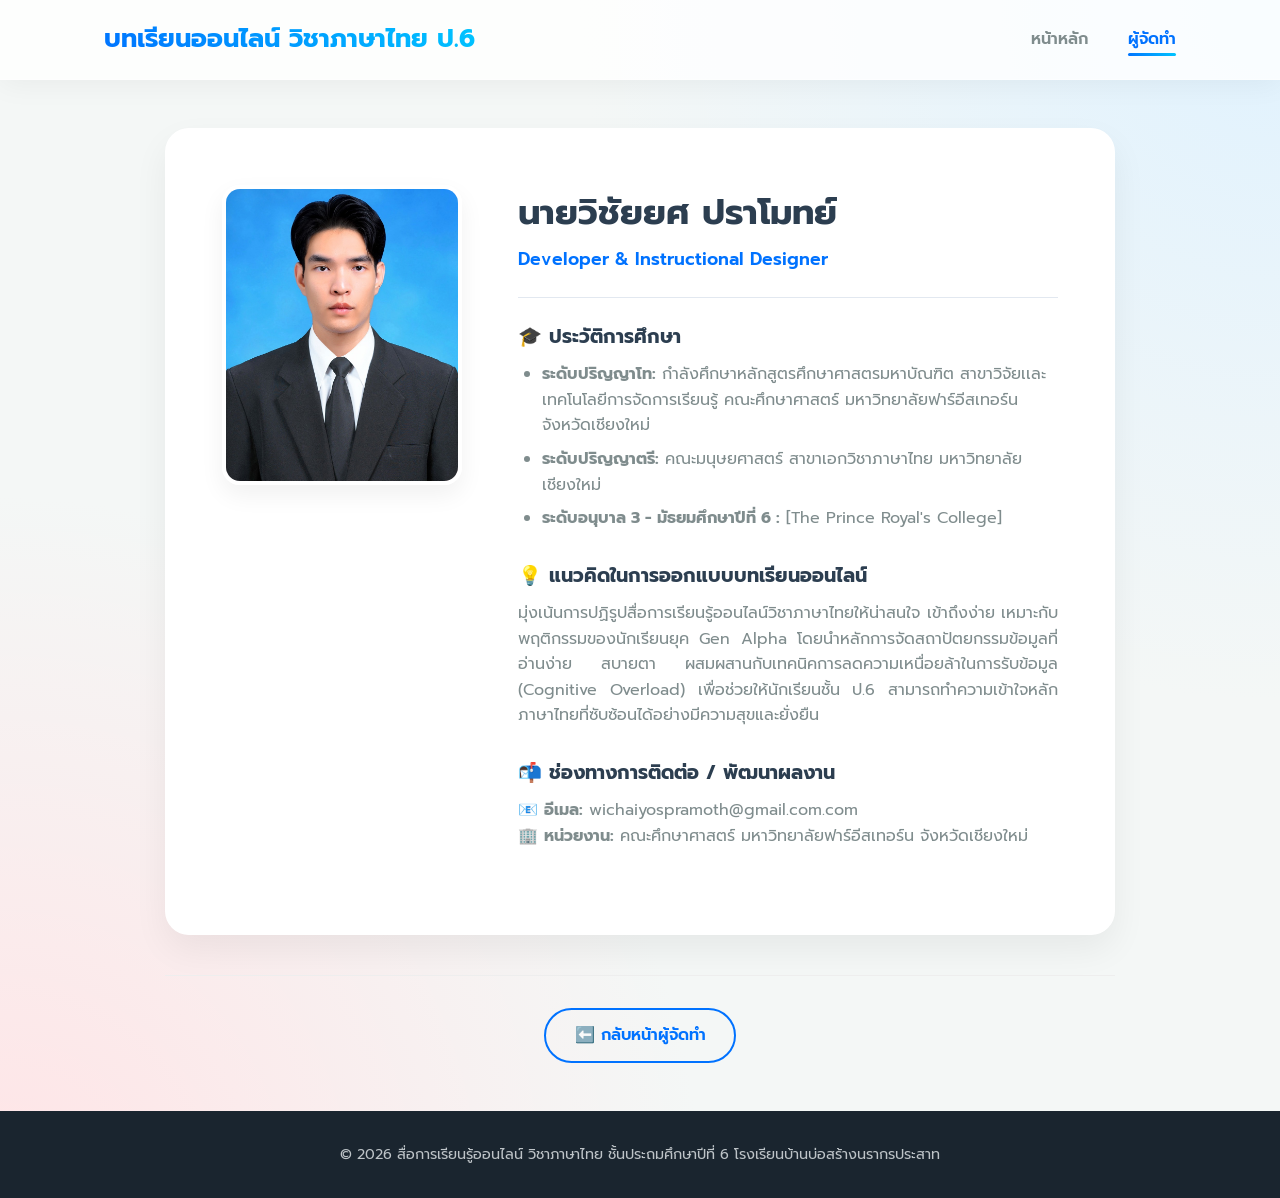
<file: profile-developer.html>
<!DOCTYPE html>
<html lang="th">
<head>
    <meta charset="UTF-8">
    <meta name="viewport" content="width=device-width, initial-scale=1.0">
    <title>ประวัติผู้จัดทำ | ภาษาไทย ป.6</title>
    <link rel="stylesheet" href="style.css">
</head>
<body>
    <header>
        <nav class="navbar">
            <div class="logo">บทเรียนออนไลน์ วิชาภาษาไทย ป.6</div>
            <ul class="nav-links">
                <li><a href="index.html">หน้าหลัก</a></li>
                <li><a href="credits.html" class="active">ผู้จัดทำ</a></li>
            </ul>
            <div class="hamburger">
                <span class="bar"></span><span class="bar"></span><span class="bar"></span>
            </div>
        </nav>
    </header>

    <main class="container">
        <div class="profile-container">
            <div class="profile-header-card">
                
                <div class="profile-image-wrapper">
                    <img src="วิ.jpg" alt="รูป นายวิชัยยศ ปราโมทย์" class="profile-image-real" onerror="this.src='data:image/svg+xml;utf8,<svg xmlns=\'http://www.w3.org/2000/svg\' width=\'100\' height=\'100\'><text y=\'65\' x=\'20\' font-size=\'50\'>👨‍💻</text></svg>'">
                </div>
                
                <div class="profile-main-info">
                    <h2>นายวิชัยยศ ปราโมทย์</h2>
                    <p class="profile-tag">Developer & Instructional Designer</p>
                    <hr class="profile-divider">
                    
                    <div class="bio-section">
                        <h4>🎓 ประวัติการศึกษา</h4>
                        <ul>
                            <li><strong>ระดับปริญญาโท:</strong> กำลังศึกษาหลักสูตรศึกษาศาสตรมหาบัณฑิต สาขาวิจัยเเละเทคโนโลยีการจัดการเรียนรู้ คณะศึกษาศาสตร์ มหาวิทยาลัยฟาร์อีสเทอร์น จังหวัดเชียงใหม่</li>
                            <li><strong>ระดับปริญญาตรี:</strong> คณะมนุษยศาสตร์ สาขาเอกวิชาภาษาไทย มหาวิทยาลัยเชียงใหม่</li>
                            
                            <li>
                                <strong>ระดับอนุบาล 3 - มัธยมศึกษาปีที่ 6 :</strong> [The Prince Royal's College]
                                <div class="edu-image-container" style="margin: 10px 0;">
                                </div>
                            </li>
                        </ul>
                    </div>

                    <div class="bio-section">
                        <h4>💡 แนวคิดในการออกแบบบทเรียนออนไลน์</h4>
                        <p>มุ่งเน้นการปฏิรูปสื่อการเรียนรู้ออนไลน์วิชาภาษาไทยให้น่าสนใจ เข้าถึงง่าย เหมาะกับพฤติกรรมของนักเรียนยุค Gen Alpha โดยนำหลักการจัดสถาปัตยกรรมข้อมูลที่อ่านง่าย สบายตา ผสมผสานกับเทคนิคการลดความเหนื่อยล้าในการรับข้อมูล (Cognitive Overload) เพื่อช่วยให้นักเรียนชั้น ป.6 สามารถทำความเข้าใจหลักภาษาไทยที่ซับซ้อนได้อย่างมีความสุขและยั่งยืน</p>
                    </div>

                    <div class="bio-section">
                        <h4>📬 ช่องทางการติดต่อ / พัฒนาผลงาน</h4>
                        <p>📧 <strong>อีเมล:</strong> wichaiyospramoth@gmail.com.com <br>
                        🏢 <strong>หน่วยงาน:</strong> คณะศึกษาศาสตร์ มหาวิทยาลัยฟาร์อีสเทอร์น จังหวัดเชียงใหม่</p>
                    </div>
                </div>

            </div>
            
            <div class="navigation-buttons" style="justify-content: center; margin-top: 2.5rem;">
                <a href="credits.html" class="btn-outline">⬅️ กลับหน้าผู้จัดทำ</a>
            </div>
        </div>
    </main>

    <footer>
        <p>&copy; 2026 สื่อการเรียนรู้ออนไลน์ วิชาภาษาไทย ชั้นประถมศึกษาปีที่ 6 โรงเรียนบ้านบ่อสร้างนรากรประสาท</p>
    </footer>
    <script src="script.js"></script>
</body>
</html>
</file>
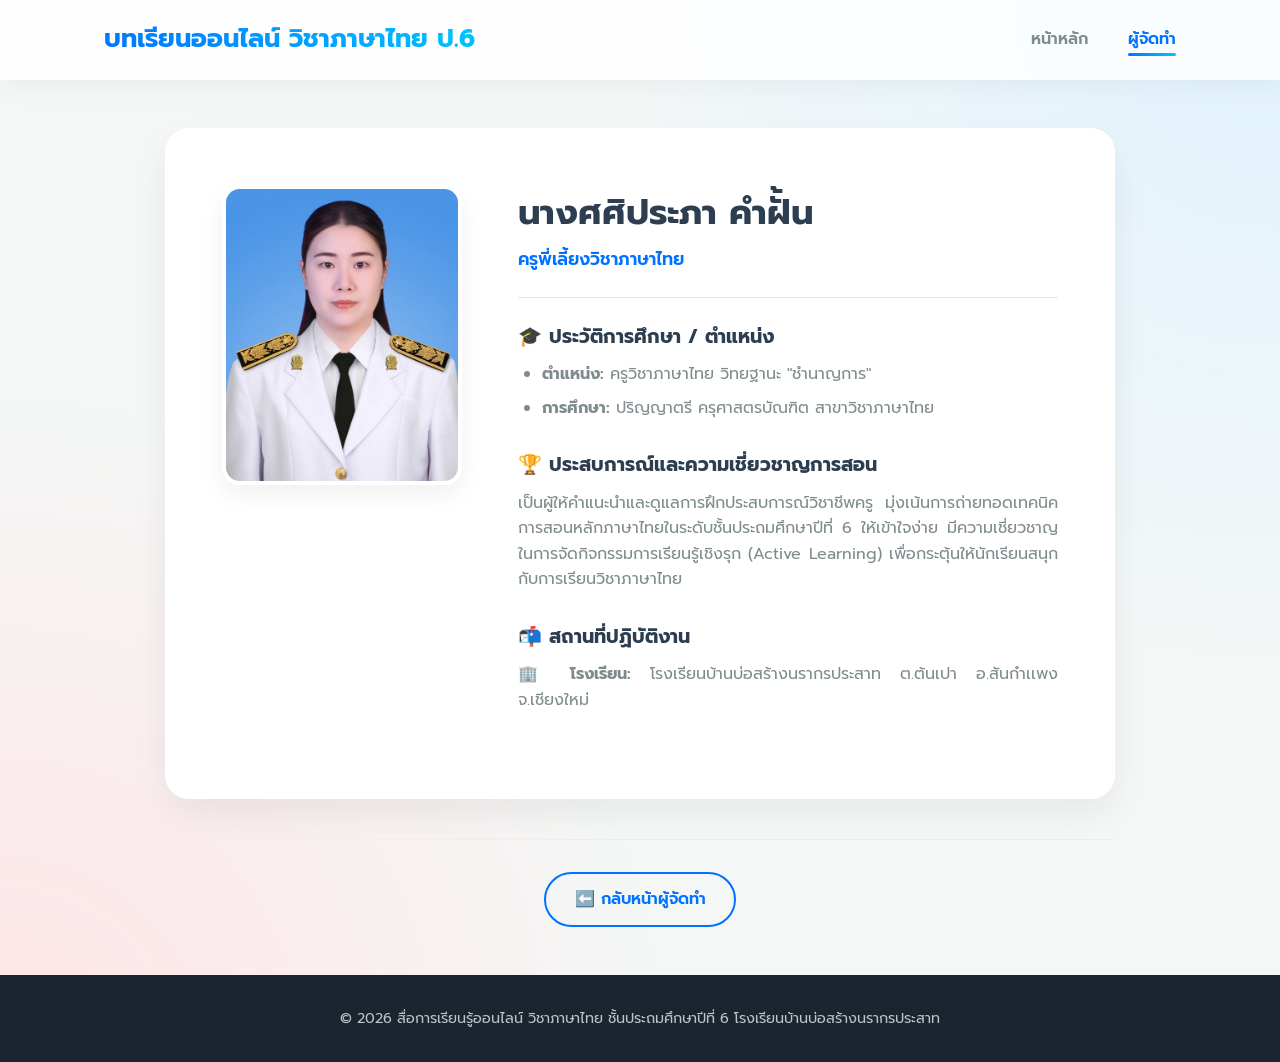
<file: profile-mentor.html>
<!DOCTYPE html>
<html lang="th">
<head>
    <meta charset="UTF-8">
    <meta name="viewport" content="width=device-width, initial-scale=1.0">
    <title>ประวัติครูพี่เลี้ยง | ภาษาไทย ป.6</title>
    <link rel="stylesheet" href="style.css">
</head>
<body>
    <header>
        <nav class="navbar">
            <div class="logo">บทเรียนออนไลน์ วิชาภาษาไทย ป.6</div>
            <ul class="nav-links">
                <li><a href="index.html">หน้าหลัก</a></li>
                <li><a href="credits.html" class="active">ผู้จัดทำ</a></li>
            </ul>
            <div class="hamburger">
                <span class="bar"></span><span class="bar"></span><span class="bar"></span>
            </div>
        </nav>
    </header>

    <main class="container">
        <div class="profile-container">
            <div class="profile-header-card">
                
                <div class="profile-image-wrapper">
                    <img src="ศศิ.jpg" alt="รูป นางศศิประภา คำฝั้น" class="profile-image-real" onerror="this.src='data:image/svg+xml;utf8,<svg xmlns=\'http://www.w3.org/2000/svg\' width=\'100\' height=\'100\'><text y=\'65\' x=\'20\' font-size=\'50\'>👩‍🏫</text></svg>'">
                </div>
                
                <div class="profile-main-info">
                    <h2>นางศศิประภา คำฝั้น</h2>
                    <p class="profile-tag">ครูพี่เลี้ยงวิชาภาษาไทย</p>
                    <hr class="profile-divider">
                    
                    <div class="bio-section">
                        <h4>🎓 ประวัติการศึกษา / ตำแหน่ง</h4>
                        <ul>
                            <li><strong>ตำแหน่ง:</strong> ครูวิชาภาษาไทย วิทยฐานะ "ชำนาญการ"</li>
                            <li><strong>การศึกษา:</strong> ปริญญาตรี ครุศาสตรบัณฑิต สาขาวิชาภาษาไทย</li>
                        </ul>
                    </div>

                    <div class="bio-section">
                        <h4>🏆 ประสบการณ์และความเชี่ยวชาญการสอน</h4>
                        <p>เป็นผู้ให้คำแนะนำและดูแลการฝึกประสบการณ์วิชาชีพครู มุ่งเน้นการถ่ายทอดเทคนิคการสอนหลักภาษาไทยในระดับชั้นประถมศึกษาปีที่ 6 ให้เข้าใจง่าย มีความเชี่ยวชาญในการจัดกิจกรรมการเรียนรู้เชิงรุก (Active Learning) เพื่อกระตุ้นให้นักเรียนสนุกกับการเรียนวิชาภาษาไทย</p>
                    </div>

                    <div class="bio-section">
                        <h4>📬 สถานที่ปฏิบัติงาน</h4>
                        <p>🏢 <strong>โรงเรียน:</strong> โรงเรียนบ้านบ่อสร้างนรากรประสาท ต.ต้นเปา อ.สันกำเเพง จ.เชียงใหม่</p>
                    </div>
                </div>

            </div>
            
            <div class="navigation-buttons" style="justify-content: center; margin-top: 2.5rem;">
                <a href="credits.html" class="btn-outline">⬅️ กลับหน้าผู้จัดทำ</a>
            </div>
        </div>
    </main>

    <footer>
        <p>&copy; 2026 สื่อการเรียนรู้ออนไลน์ วิชาภาษาไทย ชั้นประถมศึกษาปีที่ 6 โรงเรียนบ้านบ่อสร้างนรากรประสาท</p>
    </footer>
    <script src="script.js"></script>
</body>
</html>
</file>
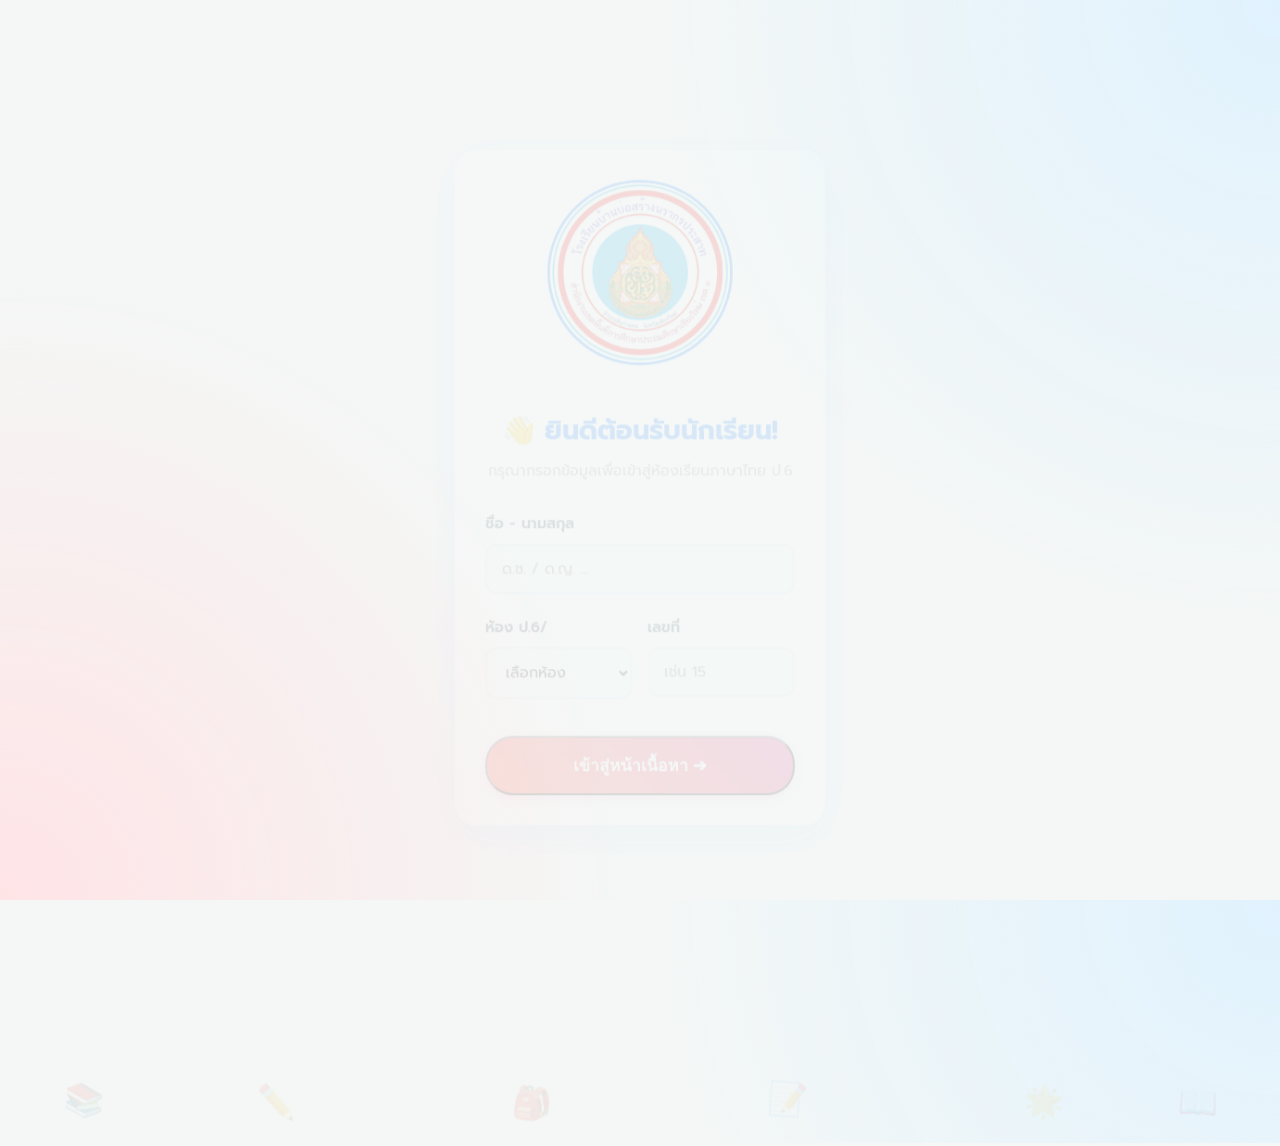
<file: quiz-foreign.html>
<!DOCTYPE html>
<html lang="th">
<head>
   <meta charset="UTF-8">
    <script>
    // เช็คเมื่อโหลดหน้าเว็บเสร็จสมบูรณ์เท่านั้น เพื่อไม่ให้ขัดจังหวะบราวเซอร์
    window.onload = function() {
        if (!sessionStorage.getItem('studentName')) {
            window.location.replace('login.html');
        }
    };
</script>
    <meta name="viewport" content="width=device-width, initial-scale=1.0">
    <title>นักสืบแกะรอยคำต่างประเทศ | ภาษาไทย ป.6</title>
    <link href="https://fonts.googleapis.com/css2?family=Prompt:wght@300;400;600;700&display=swap" rel="stylesheet">
    <link rel="stylesheet" href="style.css">
    
    <style>
        .detective-wrapper {
            max-width: 850px;
            margin: 2rem auto;
            background: #0f172a; /* สีพื้นหลังสไตล์ห้องสืบสวน */
            border-radius: 24px;
            box-shadow: 0 25px 50px rgba(0,0,0,0.5);
            overflow: hidden;
            border: 2px solid #334155;
            color: #f8fafc;
            font-family: 'Prompt', sans-serif;
            position: relative;
        }

        /* ลายน้ำตารางด้านหลัง */
        .detective-wrapper::before {
            content: ''; position: absolute; top: 0; left: 0; width: 100%; height: 100%;
            background-image: linear-gradient(rgba(255,255,255,0.05) 1px, transparent 1px),
            linear-gradient(90deg, rgba(255,255,255,0.05) 1px, transparent 1px);
            background-size: 20px 20px; z-index: 0; pointer-events: none;
        }

        .quiz-content { position: relative; z-index: 1; padding: 2rem; }

        .detective-header { text-align: center; padding: 3rem 1rem; }
        .detective-header h1 { color: #fbbf24; font-size: 2.5rem; text-shadow: 0 0 15px rgba(251, 191, 36, 0.4); margin-bottom: 1rem;}
        
        /* สถานะด้านบน */
        .status-bar {
            display: flex; justify-content: space-between; align-items: center;
            background: rgba(0,0,0,0.4); padding: 1rem 2rem; border-radius: 12px; margin-bottom: 2rem;
            border: 1px solid #475569; font-size: 1.2rem;
        }
        .status-bar .case-num { color: #38bdf8; font-weight: 700; }
        .status-bar .score-num { color: #4ade80; font-weight: 700; }

        /* แฟ้มคดี (คำถาม) */
        .case-file {
            background: #fef3c7; color: #1e293b; padding: 2.5rem; border-radius: 8px;
            box-shadow: inset 0 0 50px rgba(0,0,0,0.05), 5px 10px 20px rgba(0,0,0,0.3);
            transform: rotate(-1deg); margin: 0 auto 2.5rem auto; max-width: 600px;
            position: relative; border-left: 15px solid #d97706; /* สันแฟ้ม */
        }
        .case-file::after {
            content: 'CONFIDENTIAL'; position: absolute; top: 10px; right: 10px;
            color: #ef4444; border: 2px solid #ef4444; padding: 2px 8px; font-weight: 900;
            transform: rotate(15deg); opacity: 0.3; letter-spacing: 2px;
        }
        .suspect-icon { font-size: 4rem; text-align: center; margin-bottom: 1rem; }
        .target-word { font-size: 3rem; font-weight: 800; text-align: center; color: #991b1b; margin-bottom: 1rem; text-decoration: underline; text-decoration-style: dashed; }
        .case-desc { text-align: center; font-size: 1.2rem; font-weight: 600; color: #475569; }

        /* ตราประทับ (Stamp Animation) */
        .stamp-result {
            position: absolute; top: 50%; left: 50%; transform: translate(-50%, -50%) scale(3);
            opacity: 0; font-size: 3rem; font-weight: 900; padding: 15px 30px; border-radius: 12px;
            pointer-events: none; z-index: 10; transition: all 0.3s cubic-bezier(0.175, 0.885, 0.32, 1.275);
            text-transform: uppercase; border-width: 6px; border-style: solid;
        }
        .stamp-result.show { transform: translate(-50%, -50%) scale(1) rotate(-10deg); opacity: 1; }
        .stamp-result.correct { color: #16a34a; border-color: #16a34a; text-shadow: 0 0 5px rgba(22,163,74,0.3); box-shadow: inset 0 0 10px rgba(22,163,74,0.2); }
        .stamp-result.wrong { color: #dc2626; border-color: #dc2626; text-shadow: 0 0 5px rgba(220,38,38,0.3); box-shadow: inset 0 0 10px rgba(220,38,38,0.2); }

        /* ปุ่มเลือกประเทศ (ธงชาติ) */
        .countries-grid { display: grid; grid-template-columns: repeat(2, 1fr); gap: 1.5rem; }
        .country-btn {
            background: #1e293b; border: 2px solid #334155; border-radius: 20px; padding: 1.5rem;
            color: white; font-family: 'Prompt', sans-serif; cursor: pointer; transition: all 0.3s;
            display: flex; flex-direction: column; align-items: center; gap: 0.5rem; box-shadow: 0 5px 15px rgba(0,0,0,0.2);
        }
        .country-btn:hover:not(:disabled) {
            background: #334155; border-color: #fbbf24; transform: translateY(-5px); box-shadow: 0 10px 25px rgba(251,191,36,0.2);
        }
        .country-flag { font-size: 3.5rem; }
        .country-name { font-size: 1.2rem; font-weight: 600; }

        /* กล่องบันทึกนักสืบ (เฉลย) */
        .detective-notes {
            background: rgba(30, 41, 59, 0.8); border-left: 5px solid #fbbf24; padding: 1.5rem;
            border-radius: 0 12px 12px 0; margin-top: 2rem; display: none; animation: fadeIn 0.5s;
        }
        .note-title { color: #fbbf24; font-weight: 700; margin-bottom: 0.5rem; display: flex; align-items: center; gap: 10px; }
        .note-text { color: #cbd5e1; line-height: 1.6; }

        .action-area { text-align: center; margin-top: 2rem; display: none; }
        .btn-spy { background: #fbbf24; color: #0f172a; padding: 1rem 3rem; border: none; border-radius: 50px; font-weight: 700; font-size: 1.2rem; font-family: 'Prompt', sans-serif; cursor: pointer; box-shadow: 0 5px 15px rgba(251,191,36,0.3); transition: 0.3s; }
        .btn-spy:hover { transform: scale(1.05); background: #f59e0b; }

        @keyframes fadeIn { from { opacity: 0; transform: translateY(10px); } to { opacity: 1; transform: translateY(0); } }

        @media (max-width: 600px) {
            .countries-grid { grid-template-columns: 1fr; gap: 1rem; }
            .target-word { font-size: 2.2rem; }
            .case-file { padding: 1.5rem; }
        }
    </style>
</head>
<body>
    <header>
        <nav class="navbar">
            <div class="logo">สนุกเรียน ภาษาไทย ป.6</div>
            <ul class="nav-links">
                <li><a href="index.html">หน้าหลัก</a></li>
                <li><a href="foreign-words.html">กลับไปบทเรียน</a></li>
            </ul>
        </nav>
    </header>

    <main class="container">
        <div class="detective-wrapper">
            <div class="quiz-content">

                <div id="startScreen" class="detective-header" style="display: block;">
                    <div style="font-size: 6rem; margin-bottom: 1rem; animation: bounce 2s infinite;">🕵️‍♂️</div>
                    <h1>ภารกิจ: นักสืบแกะรอยข้ามโลก</h1>
                    <p style="font-size: 1.2rem; color: #94a3b8; margin-bottom: 2rem; max-width: 600px; margin-inline: auto;">
                        สายลับ ป.6 ทุกคน! เราพบ "คำศัพท์ต้องสงสัย" แฝงตัวเข้ามาในภาษาไทย 10 คำ 
                        หน้าที่ของคุณคือตรวจสอบประวัติ และประทับตราว่าพวกเขาเดินทางมาจากประเทศใด!
                    </p>
                    <button class="btn-spy" onclick="startCase()">🔍 รับแฟ้มคดี</button>
                </div>

                <div id="quizScreen" style="display: none;">
                    
                    <div class="status-bar">
                        <div class="case-num">📂 แฟ้มคดีที่: <span id="qCount">1/10</span></div>
                        <div class="score-num">🎯 ผลงาน: <span id="score">0</span> แต้ม</div>
                    </div>

                    <div class="case-file" id="caseFile">
                        <div id="suspectIcon" class="suspect-icon">🍜</div>
                        <div class="case-desc">ผู้ต้องสงสัยชื่อ:</div>
                        <div id="targetWord" class="target-word">ก๋วยเตี๋ยว</div>
                        
                        <div id="stamp" class="stamp-result">ถูกต้อง!</div>
                    </div>

                    <div id="optionsGrid" class="countries-grid">
                        </div>

                    <div id="detectiveNotes" class="detective-notes">
                        <div class="note-title">📝 บันทึกการสืบสวน:</div>
                        <div id="noteText" class="note-text">คำอธิบาย...</div>
                    </div>

                    <div id="nextArea" class="action-area">
                        <button class="btn-spy" onclick="nextCase()">สืบคดีต่อไป ➔</button>
                    </div>

                </div>

                <div id="resultScreen" class="detective-header" style="display: none;">
                    <div id="rankIcon" style="font-size: 6rem; margin-bottom: 1rem;">🎖️</div>
                    <h1 id="rankTitle">สุดยอดสายลับ!</h1>
                    <p style="font-size: 1.2rem; color: #94a3b8; margin-bottom: 1rem;">ปิดคดีสำเร็จ ตรวจสอบประวัติคำศัพท์ครบถ้วน</p>
                    <div style="font-size: 4rem; color: #4ade80; font-weight: 800; margin-bottom: 2rem;">
                        <span id="finalScore">0</span> / 10
                    </div>
                    
                    <div style="display: flex; gap: 1rem; justify-content: center; flex-wrap: wrap;">
                        <button class="btn-spy" style="background: #334155; color: white;" onclick="location.reload()">🔄 สืบคดีใหม่อีกครั้ง</button>
                        
                        <button id="goToNounBtn" class="btn-spy" style="display: none;" onclick="window.location.href='quiz-nouns.html'">➡️ ไปทำแบบฝึกหัดคำนาม</button>
                        <button id="submitScoreBtn" class="btn-spy" style="display: none;" onclick="submitBothScores()">📤 ส่งรายงานให้ผู้บังคับบัญชา</button>
                    </div>
                </div>

            </div>
        </div>
    </main>

    <script>
        // 📚 แฟ้มคดีลับ (10 คำถาม)
        const cases = [
            { word: "ก๋วยเตี๋ยว", icon: "🍜", answer: "cn", desc: "อาหารเส้น ยอดฮิตที่มีต้นกำเนิดจากชาวจีน" },
            { word: "คอมพิวเตอร์", icon: "💻", answer: "gb", desc: "ทับศัพท์เทคโนโลยี เป๊ะๆ แบบนี้ มาจากภาษาอังกฤษแน่นอน" },
            { word: "บรรทม", icon: "🛌", answer: "kh", desc: "มีคำว่า 'บรร' นำหน้า และเป็นคำราชาศัพท์ เป็นเอกลักษณ์ของภาษาเขมร" },
            { word: "กษัตริย์", icon: "👑", answer: "in", desc: "มีตัวการันต์ และตัว ษ. ฤ. สะกดซับซ้อน เป็นคำยืมจากสันสกฤต" },
            { word: "ซาลาเปา", icon: "🥟", answer: "cn", desc: "ชื่อของกินพื้นบ้าน เป็นคำที่ยืมมาจากภาษาจีนโดยตรง" },
            { word: "ฟุตบอล", icon: "⚽", answer: "gb", desc: "ชื่อกีฬาตะวันตก นำมาทับศัพท์ให้อ่านง่ายสไตล์ภาษาอังกฤษ" },
            { word: "ตำรวจ", icon: "👮", answer: "kh", desc: "คำที่ขึ้นต้นด้วย 'ตำ-' และสะกดด้วย จ. เป็นลักษณะของคำเขมร" },
            { word: "เมฆ", icon: "☁️", answer: "in", desc: "สะกดด้วยตัว ฆ. ระฆัง ซึ่งเป็นพยัญชนะในกลุ่มบาลี-สันสกฤต" },
            { word: "คลินิก", icon: "🏥", answer: "gb", desc: "มีพยัญชนะควบกล้ำ คล. และทับศัพท์จากคำว่า Clinic (ภาษาอังกฤษ)" },
            { word: "ถนน", icon: "🛣️", answer: "kh", desc: "อักษรนำ และมักสะกดด้วยตัว น. เป็นเอกลักษณ์การสร้างคำของภาษาเขมร" }
        ];

        // ตัวเลือกประเทศ
        const countries = [
            { id: "cn", flag: "🇨🇳", name: "ภาษาจีน" },
            { id: "gb", flag: "🇬🇧", name: "ภาษาอังกฤษ" },
            { id: "in", flag: "🇮🇳", name: "บาลี-สันสกฤต" },
            { id: "kh", flag: "🇰🇭", name: "ภาษาเขมร" }
        ];

        let current = 0; let score = 0;
        const screens = { start: document.getElementById('startScreen'), quiz: document.getElementById('quizScreen'), result: document.getElementById('resultScreen') };
        const el = { icon: document.getElementById('suspectIcon'), word: document.getElementById('targetWord'), qCount: document.getElementById('qCount'), score: document.getElementById('score'), options: document.getElementById('optionsGrid'), notes: document.getElementById('detectiveNotes'), noteText: document.getElementById('noteText'), nextBtn: document.getElementById('nextArea'), stamp: document.getElementById('stamp'), caseFile: document.getElementById('caseFile') };

        function startCase() { screens.start.style.display = 'none'; screens.quiz.style.display = 'block'; loadCase(); }

        function loadCase() {
            const currentCase = cases[current]; el.word.innerText = currentCase.word; el.icon.innerText = currentCase.icon; el.qCount.innerText = `${current + 1}/10`;
            el.notes.style.display = 'none'; el.nextBtn.style.display = 'none'; el.stamp.className = 'stamp-result'; el.options.innerHTML = '';
            countries.forEach(country => {
                const btn = document.createElement('button'); btn.className = 'country-btn'; btn.innerHTML = `<span class="country-flag">${country.flag}</span><span class="country-name">${country.name}</span>`;
                btn.onclick = () => checkCase(country.id, btn); el.options.appendChild(btn);
            });
        }

        function checkCase(selectedId, btnElement) {
            const currentCase = cases[current]; const allBtns = el.options.querySelectorAll('.country-btn');
            allBtns.forEach(b => b.disabled = true);
            if (selectedId === currentCase.answer) {
                score++; el.score.innerText = score; el.stamp.innerText = "✅ สายลับยืนยัน!"; el.stamp.className = 'stamp-result show correct'; btnElement.style.background = '#16a34a'; btnElement.style.borderColor = '#4ade80';
            } else {
                el.stamp.innerText = "❌ ข้อมูลผิดพลาด!"; el.stamp.className = 'stamp-result show wrong'; btnElement.style.background = '#991b1b'; btnElement.style.borderColor = '#ef4444';
            }
            el.noteText.innerText = currentCase.desc; el.notes.style.display = 'block'; el.nextBtn.style.display = 'block';
            if(current === cases.length - 1) { el.nextBtn.querySelector('button').innerText = "📋 ปิดแฟ้มสรุปคดี"; }
        }

        function nextCase() { current++; if (current < cases.length) { loadCase(); } else { showResult(); } }

        function showResult() {
            screens.quiz.style.display = 'none'; screens.result.style.display = 'block';
            document.getElementById('finalScore').innerText = score;
            
            // 🌟 1. บันทึกคะแนนของวิชานี้ไว้ในเครื่อง
            // เปลี่ยน localStorage เป็น sessionStorage
            sessionStorage.setItem('scoreNoun', score);
            sessionStorage.setItem('isNounDone', 'true'); // หรือ isForeignDone

            // 🌟 2. ระบบเช็กว่าทำวิชาคำนามหรือยัง?
            if (localStorage.getItem('isNounDone') === 'true') {
                document.getElementById('submitScoreBtn').style.display = 'inline-block';
            } else {
                document.getElementById('goToNounBtn').style.display = 'inline-block';
            }

            const title = document.getElementById('rankTitle'); const icon = document.getElementById('rankIcon');
            if (score >= 8) { title.innerText = "🕵️‍♂️ ยอดนักสืบระดับโลก!"; icon.innerText = "🏅"; } 
            else if (score >= 5) { title.innerText = "🔍 สายลับมือฉมัง!"; icon.innerText = "💼"; } 
            else { title.innerText = "📝 สายลับฝึกหัด (ต้องฝึกเพิ่มนะ)!"; icon.innerText = " Rookie"; }
        }

        // 🌟 URL ระบบหลังบ้าน 🌟
        const GOOGLE_SHEET_URL = 'https://script.google.com/macros/s/AKfycbzxQw8OsLmQrsnF17BR_FBvHGSd8mK8dhFZC6ECLA5eAg3fcoDTLP15IPvpQheuPnUU2g/exec';

        function submitBothScores() {
            const btn = document.getElementById('submitScoreBtn');
            btn.innerText = 'กำลังส่งรายงาน...'; btn.disabled = true;

            // เปลี่ยน localStorage เป็น sessionStorage
            const name = sessionStorage.getItem('studentName') || 'ไม่ได้ล็อกอิน';
            const room = sessionStorage.getItem('studentRoom') || '-';
            const number = sessionStorage.getItem('studentNumber') || '-';
            const scoreN = sessionStorage.getItem('scoreNoun') || '0';
            const scoreF = sessionStorage.getItem('scoreForeign') || '0';

// ... (fetch code ต่อไปตามปกติ)

            const formData = new FormData();
            formData.append('name', name); formData.append('room', room); formData.append('number', number);
            formData.append('quizName', '🎯 ทำแบบฝึกหัดครบ 2 บท');
            formData.append('scoreNoun', scoreN); 
            formData.append('scoreForeign', scoreF); 

            fetch(GOOGLE_SHEET_URL, { method: 'POST', body: formData, mode: 'no-cors' })
            .then(() => {
                btn.innerText = '✅ ส่งรายงานสำเร็จ!'; btn.style.background = '#16a34a';
                localStorage.removeItem('isNounDone'); localStorage.removeItem('isForeignDone');
            })
            .catch(() => {
                alert('ส่งรายงานไม่สำเร็จ กรุณาลองใหม่'); btn.innerText = '📤 ส่งรายงานให้ผู้บังคับบัญชา'; btn.disabled = false;
            });
        }
    </script>
</body>
</html>
</file>
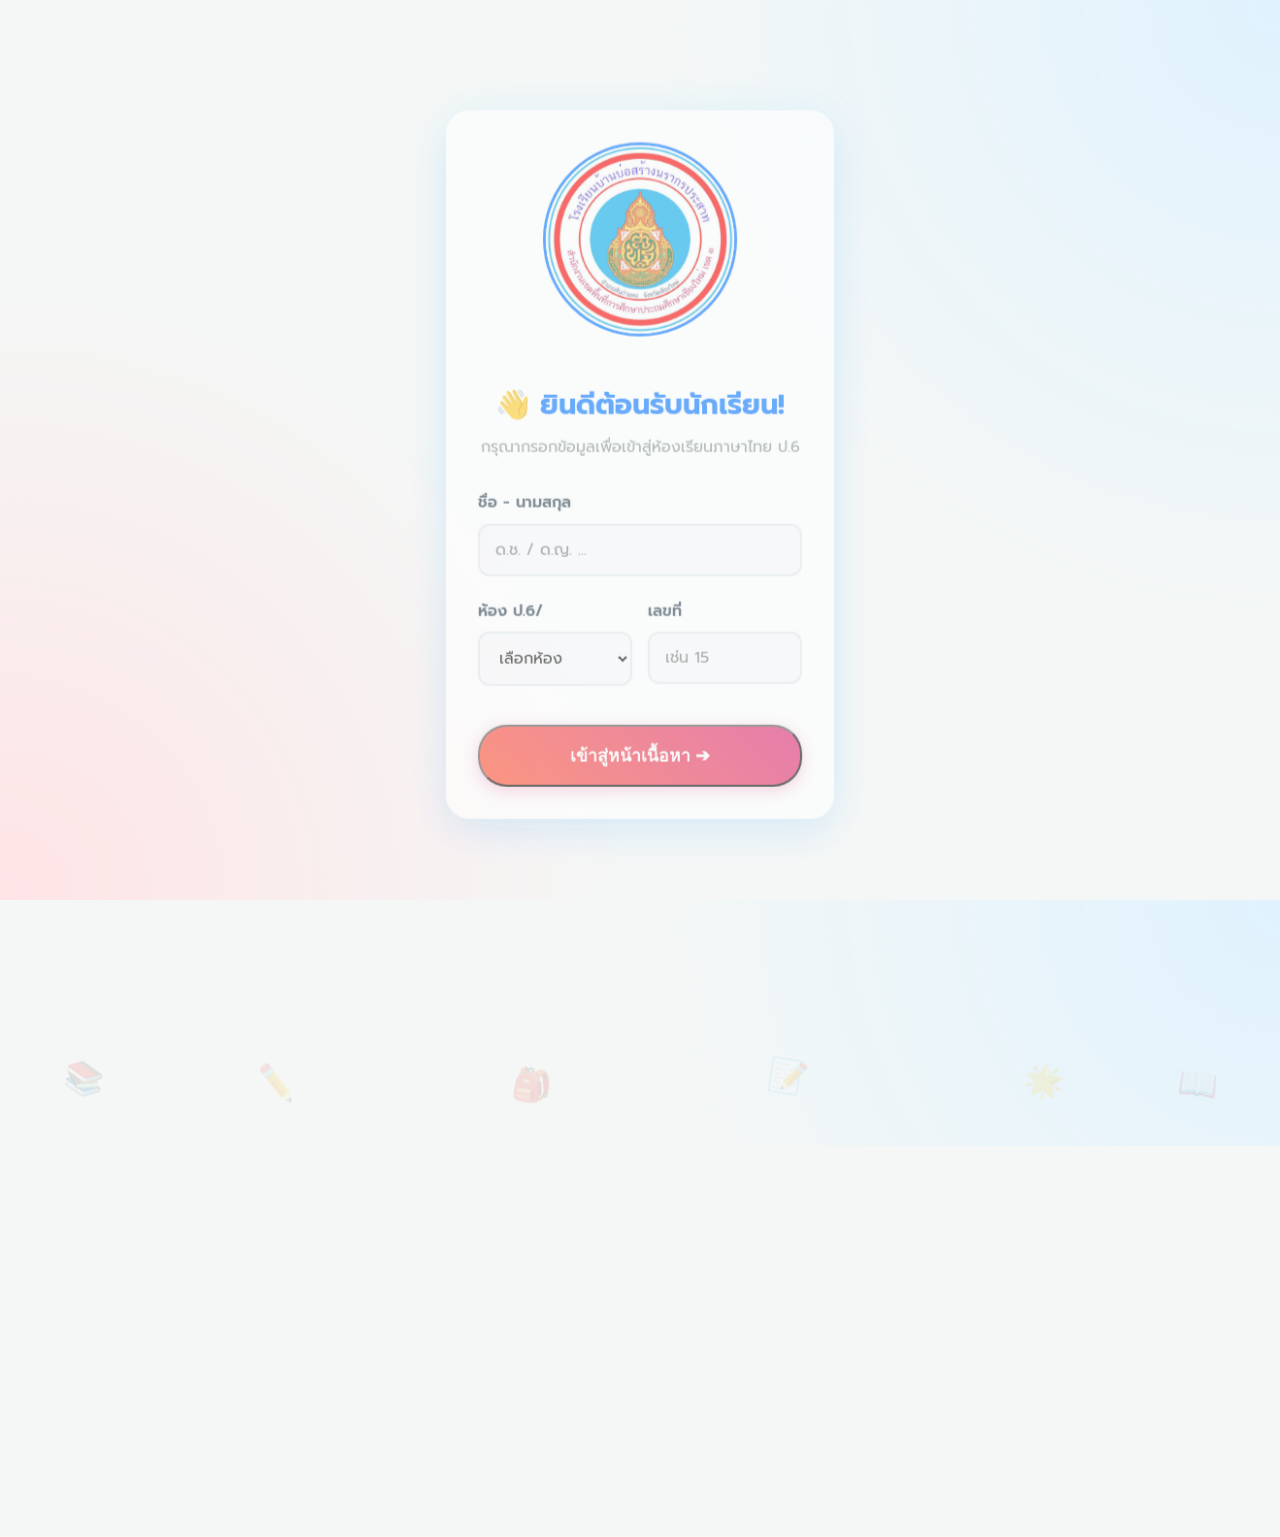
<file: quiz-nouns.html>
<!DOCTYPE html>
<html lang="th">
<head>
  <meta charset="UTF-8">
    <script>
    // เช็คเมื่อโหลดหน้าเว็บเสร็จสมบูรณ์เท่านั้น เพื่อไม่ให้ขัดจังหวะบราวเซอร์
    window.onload = function() {
        if (!sessionStorage.getItem('studentName')) {
            window.location.replace('login.html');
        }
    };
</script>
    <meta name="viewport" content="width=device-width, initial-scale=1.0">
    <title>ภารกิจผู้พิทักษ์คำนาม | ภาษาไทย ป.6</title>
    <link href="https://fonts.googleapis.com/css2?family=Prompt:wght@300;400;600;700&display=swap" rel="stylesheet">
    <link rel="stylesheet" href="style.css">
    
    <style>
        .quiz-container {
            max-width: 800px;
            margin: 2rem auto;
            background: var(--card-bg);
            border-radius: 24px;
            box-shadow: 0 15px 35px rgba(0,0,0,0.1);
            overflow: hidden;
            border: 1px solid rgba(0, 114, 255, 0.2);
        }

        /* หน้าเริ่มเกม และ หน้าสรุปผล */
        .quiz-state-box {
            padding: 4rem 2rem;
            text-align: center;
        }
        .quiz-state-box h1 { color: var(--primary); font-size: 2.5rem; margin-bottom: 1rem; }
        .quiz-state-box p { color: var(--text-muted); font-size: 1.2rem; margin-bottom: 2rem; }
        .quiz-icon { font-size: 6rem; margin-bottom: 1.5rem; animation: bounce 2s infinite; }

        /* ส่วนของคำถาม */
        .quiz-header {
            background: linear-gradient(135deg, var(--primary), var(--primary-light));
            padding: 1.5rem 2rem;
            color: white;
        }
        .progress-container {
            width: 100%; background: rgba(255,255,255,0.3); border-radius: 50px; height: 10px; margin-bottom: 10px; overflow: hidden;
        }
        .progress-bar {
            height: 100%; background: #fff; border-radius: 50px; width: 0%; transition: width 0.4s ease;
        }
        .quiz-meta { display: flex; justify-content: space-between; font-weight: 600; font-size: 1.1rem; }

        .question-box { padding: 3rem 2rem; text-align: center; }
        .question-text { font-size: 1.6rem; color: var(--text-main); margin-bottom: 2rem; font-weight: 600; }
        
        /* ปุ่มตัวเลือก */
        .options-grid {
            display: grid; grid-template-columns: 1fr 1fr; gap: 1rem;
        }
        .option-btn {
            background: #f8fafc; border: 2px solid #e2e8f0; border-radius: 16px; padding: 1.2rem;
            font-size: 1.1rem; font-family: 'Prompt', sans-serif; color: var(--text-main); font-weight: 600;
            cursor: pointer; transition: all 0.2s ease;
        }
        .option-btn:hover:not(:disabled) {
            background: #e0f2fe; border-color: var(--primary-light); transform: translateY(-3px);
        }
        .option-btn.correct { background: #dcfce7; border-color: #22c55e; color: #166534; box-shadow: 0 0 20px rgba(34, 197, 94, 0.2); }
        .option-btn.wrong { background: #fee2e2; border-color: #ef4444; color: #991b1b; }
        
        /* กล่องเฉลย/คำอธิบาย */
        .feedback-box {
            margin-top: 2rem; padding: 1.5rem; border-radius: 16px; display: none; text-align: left; animation: slideUp 0.3s ease;
        }
        .feedback-box.success { background: #dcfce7; border-left: 5px solid #22c55e; }
        .feedback-box.error { background: #fee2e2; border-left: 5px solid #ef4444; }
        .feedback-title { font-weight: 700; font-size: 1.2rem; margin-bottom: 0.5rem; }
        
        .next-btn-container { margin-top: 2rem; text-align: center; display: none; }

        @media (max-width: 768px) {
            .options-grid { grid-template-columns: 1fr; }
            .question-text { font-size: 1.3rem; }
        }
    </style>
</head>
<body>
    <header>
        <nav class="navbar">
            <div class="logo">สนุกเรียน ภาษาไทย ป.6</div>
            <ul class="nav-links">
                <li><a href="index.html">หน้าหลัก</a></li>
                <li><a href="nouns.html">คำนาม</a></li>
            </ul>
        </nav>
    </header>

    <main class="container">
        <div class="quiz-container">
            
            <div id="startScreen" class="quiz-state-box">
                <div class="quiz-icon">🛡️</div>
                <h1>ภารกิจผู้พิทักษ์คำนาม</h1>
                <p>มาร่วมทดสอบความรู้เรื่อง "คำนาม" ทั้ง 5 ชนิด<br>ภารกิจนี้มีทั้งหมด 10 ข้อ พร้อมแล้วไปลุยกันเลย!</p>
                <button class="btn" onclick="startQuiz()" style="font-size: 1.2rem; padding: 1rem 3rem;">▶️ เริ่มทำภารกิจ</button>
            </div>

            <div id="quizScreen" style="display: none;">
                <div class="quiz-header">
                    <div class="progress-container">
                        <div id="progressBar" class="progress-bar"></div>
                    </div>
                    <div class="quiz-meta">
                        <span id="questionCountText">ข้อที่ 1 / 10</span>
                        <span>คะแนน: <span id="scoreText">0</span></span>
                    </div>
                </div>

                <div class="question-box">
                    <div id="questionText" class="question-text">โหลดคำถาม...</div>
                    
                    <div id="optionsGrid" class="options-grid">
                        </div>

                    <div id="feedbackBox" class="feedback-box">
                        <div id="feedbackTitle" class="feedback-title"></div>
                        <div id="feedbackText"></div>
                    </div>

                    <div id="nextBtnContainer" class="next-btn-container">
                        <button class="btn" onclick="nextQuestion()">ข้อต่อไป ➔</button>
                    </div>
                </div>
            </div>

            <div id="resultScreen" class="quiz-state-box" style="display: none;">
                <div id="resultIcon" class="quiz-icon">🏆</div>
                <h1 id="resultTitle">ยอดเยี่ยมมาก!</h1>
                <p>คุณทำภารกิจผู้พิทักษ์คำนามสำเร็จแล้ว</p>
                <h2 style="font-size: 3rem; color: var(--text-main); margin-bottom: 2rem;">ได้คะแนน <span id="finalScore" style="color: var(--primary);">0</span> / 10</h2>
                
                <div style="display: flex; gap: 1rem; justify-content: center;">
                    <button class="btn-outline" onclick="location.reload()">🔄 เล่นอีกครั้ง</button>
                    <button id="goToForeignBtn" class="btn" style="display: none;" onclick="window.location.href='quiz-foreign.html'">➡️ ไปทำแบบฝึกหัดคำต่างประเทศ</button>
                    <button id="submitScoreBtn" class="btn" style="display: none;" onclick="submitBothScores()">📤 บันทึกคะแนนส่งครู</button>
                </div>
            </div>

        </div>
    </main>

    <script>
        const questions = [
            { question: "วันนี้ \"ด.ช.วิชัยยศ\" แต่งตัวหล่อมาก! คำที่ขีดเส้นใต้เป็นคำนามชนิดใด?", options: ["สามานยนาม", "วิสามานยนาม", "สมุหนาม", "อาการนาม"], answer: 1, explanation: "วิสามานยนาม คือ คำนามชี้เฉพาะเจาะจง ใช้เรียกชื่อคน สถานที่ หรือสิ่งของที่มีสิ่งเดียวครับ" },
            { question: "\"ฝูง\" นกบินกลับรังในตอนเย็น... คำว่า \"ฝูง\" ทำหน้าที่เป็นคำนามแบบไหนเอ่ย?", options: ["สมุหนาม", "ลักษณนาม", "สามานยนาม", "วิสามานยนาม"], answer: 0, explanation: "สมุหนาม คือ คำนามรวมหมู่ มักจะวางอยู่ 'หน้า' คำนามหลัก (เช่น ฝูงนก, โขลงช้าง) ครับ" },
            { question: "\"การออกกำลังกาย\" ทำให้ร่างกายแข็งแรง... คำนี้จัดอยู่ในหมวดไหน?", options: ["อาการนาม", "สามานยนาม", "วิสามานยนาม", "สมุหนาม"], answer: 0, explanation: "อาการนาม คือ คำนามที่เกิดจากการนำคำว่า 'การ' หรือ 'ความ' มานำหน้าคำกริยาหรือคำวิเศษณ์ครับ" },
            { question: "คุณแม่ซื้อร่มมาให้ฉัน 3 \"คัน\"... คำว่า \"คัน\" คือคำอะไร?", options: ["สมุหนาม", "สามานยนาม", "อาการนาม", "ลักษณนาม"], answer: 3, explanation: "ลักษณนาม คือ คำบอกลักษณะ มักจะวางอยู่ 'หลัง' จำนวนนับเสมอ (เช่น ร่ม 3 คัน, ปากกา 2 ด้าม) ครับ" },
            { question: "\"โรงเรียน\" ของเราน่าอยู่ คุณครูใจดีทุกคน... คำว่า \"โรงเรียน\" เป็นคำนามชนิดใด?", options: ["วิสามานยนาม", "สมุหนาม", "สามานยนาม", "ลักษณนาม"], answer: 2, explanation: "สามานยนาม คือ คำนามทั่วไป ไม่ได้เจาะจงว่าเป็นโรงเรียนชื่ออะไรครับ" },
            { question: "ช้างป่า 1 \"โขลง\" เดินข้ามถนน... คำว่า \"โขลง\" เป็นคำนามชนิดใด?", options: ["สามานยนาม", "ลักษณนาม", "สมุหนาม", "วิสามานยนาม"], answer: 2, explanation: "ถึงแม้จะอยู่หลังจำนวนนับ แต่ 'โขลง' ใช้เรียกกลุ่มของช้าง จึงจัดเป็น สมุหนาม (คำนามรวมหมู่) ครับ" },
            { question: "\"ความรัก\" เอาชนะได้ทุกสิ่ง... คำว่า \"ความรัก\" เป็นคำนามชนิดใด?", options: ["อาการนาม", "สมุหนาม", "สามานยนาม", "วิสามานยนาม"], answer: 0, explanation: "มีคำว่า 'ความ' นำหน้าคำวิเศษณ์ (รัก) จึงจัดเป็น อาการนาม ครับ" },
            { question: "ฉันชอบไปเที่ยวที่ \"จังหวัดเชียงใหม่\"... คำว่า \"จังหวัดเชียงใหม่\" เป็นคำนามชนิดใด?", options: ["สามานยนาม", "ลักษณนาม", "อาการนาม", "วิสามานยนาม"], answer: 3, explanation: "เพราะมีการระบุชื่อจังหวัดชัดเจนเจาะจงลงไป จึงเป็น วิสามานยนาม ครับ" },
            { question: "คุณพ่อขับ \"รถยนต์\" ไปทำงานทุกวัน... คำว่า \"รถยนต์\" เป็นคำนามชนิดใด?", options: ["สามานยนาม", "วิสามานยนาม", "สมุหนาม", "ลักษณนาม"], answer: 0, explanation: "รถยนต์ เป็นคำเรียกสิ่งของทั่วๆ ไป ไม่ได้เจาะจงยี่ห้อหรือทะเบียน จึงเป็น สามานยนาม ครับ" },
            { question: "ภิกษุ 5 \"รูป\" กำลังบิณฑบาตตอนเช้า... คำว่า \"รูป\" เป็นคำนามชนิดใด?", options: ["อาการนาม", "ลักษณนาม", "สมุหนาม", "สามานยนาม"], answer: 1, explanation: "ลักษณนามใช้บอกลักษณะของคำนาม วางหลังตัวเลข ในที่นี้ 'รูป' เป็นลักษณนามของพระภิกษุครับ" }
        ];

        let currentQuestion = 0; let score = 0;
        const startScreen = document.getElementById('startScreen'); const quizScreen = document.getElementById('quizScreen'); const resultScreen = document.getElementById('resultScreen');
        const questionText = document.getElementById('questionText'); const optionsGrid = document.getElementById('optionsGrid');
        const feedbackBox = document.getElementById('feedbackBox'); const feedbackTitle = document.getElementById('feedbackTitle'); const feedbackText = document.getElementById('feedbackText');
        const nextBtnContainer = document.getElementById('nextBtnContainer'); const progressBar = document.getElementById('progressBar');
        const questionCountText = document.getElementById('questionCountText'); const scoreText = document.getElementById('scoreText');

        function startQuiz() { startScreen.style.display = 'none'; quizScreen.style.display = 'block'; loadQuestion(); }
        
        function loadQuestion() {
            const q = questions[currentQuestion]; questionText.innerText = q.question;
            questionCountText.innerText = `ข้อที่ ${currentQuestion + 1} / ${questions.length}`;
            progressBar.style.width = `${((currentQuestion) / questions.length) * 100}%`;
            optionsGrid.innerHTML = ''; feedbackBox.style.display = 'none'; nextBtnContainer.style.display = 'none';
            q.options.forEach((opt, index) => {
                const btn = document.createElement('button'); btn.className = 'option-btn'; btn.innerText = opt;
                btn.onclick = () => checkAnswer(index, btn); optionsGrid.appendChild(btn);
            });
        }

        function checkAnswer(selectedIndex, btnElement) {
            const q = questions[currentQuestion]; const allBtns = optionsGrid.querySelectorAll('.option-btn');
            allBtns.forEach(btn => btn.disabled = true);
            if (selectedIndex === q.answer) {
                btnElement.classList.add('correct'); score++; scoreText.innerText = score;
                feedbackBox.className = 'feedback-box success'; feedbackTitle.innerHTML = '✅ ถูกต้องครับเก่งมาก!';
            } else {
                btnElement.classList.add('wrong'); allBtns[q.answer].classList.add('correct');
                feedbackBox.className = 'feedback-box error'; feedbackTitle.innerHTML = '❌ ผิดไปนิดเดียวนะครับ';
            }
            feedbackText.innerText = q.explanation; feedbackBox.style.display = 'block'; nextBtnContainer.style.display = 'block';
            if(currentQuestion === questions.length - 1) { progressBar.style.width = '100%'; }
        }

        function nextQuestion() {
            currentQuestion++; if (currentQuestion < questions.length) { loadQuestion(); } else { showResult(); }
        }

        function showResult() {
            quizScreen.style.display = 'none'; resultScreen.style.display = 'block';
            document.getElementById('finalScore').innerText = score;
            
            // 🌟 1. บันทึกคะแนนของวิชานี้ไว้ในเครื่อง
            // เปลี่ยน localStorage เป็น sessionStorage
            sessionStorage.setItem('scoreNoun', score);
            sessionStorage.setItem('isNounDone', 'true'); // หรือ isForeignDone

            // 🌟 2. ระบบเช็กว่าทำวิชาต่างประเทศหรือยัง?
            if (localStorage.getItem('isForeignDone') === 'true') {
                // ถ้าทำครบแล้ว ➔ โชว์ปุ่มส่งคะแนนให้ครู
                document.getElementById('submitScoreBtn').style.display = 'inline-block';
            } else {
                // ถ้ายังไม่ทำ ➔ โชว์ปุ่มบังคับไปทำอีกวิชา
                document.getElementById('goToForeignBtn').style.display = 'inline-block';
            }
            
            const title = document.getElementById('resultTitle'); const icon = document.getElementById('resultIcon');
            if (score >= 8) { title.innerText = "🌟 สุดยอดอัจฉริยะ!"; icon.innerText = "🏆"; } 
            else if (score >= 5) { title.innerText = "👍 เก่งมากครับ ทำได้ดี!"; icon.innerText = "⭐"; } 
            else { title.innerText = "💪 พยายามอีกนิดนะ ฮึบๆ!"; icon.innerText = "📚"; }
        }

        // 🌟 เปลี่ยนเป็น URL ของคุณวิชัยยศ
        const GOOGLE_SHEET_URL = 'https://script.google.com/macros/s/AKfycbzxQw8OsLmQrsnF17BR_FBvHGSd8mK8dhFZC6ECLA5eAg3fcoDTLP15IPvpQheuPnUU2g/exec';

        function submitBothScores() {
            const btn = document.getElementById('submitScoreBtn');
            btn.innerText = 'กำลังส่งคะแนน...'; btn.disabled = true;

            // เปลี่ยน localStorage เป็น sessionStorage
            const name = sessionStorage.getItem('studentName') || 'ไม่ได้ล็อกอิน';
            const room = sessionStorage.getItem('studentRoom') || '-';
            const number = sessionStorage.getItem('studentNumber') || '-';
            const scoreN = sessionStorage.getItem('scoreNoun') || '0';
            const scoreF = sessionStorage.getItem('scoreForeign') || '0';

// ... (fetch code ต่อไปตามปกติ)

            const formData = new FormData();
            formData.append('name', name); formData.append('room', room); formData.append('number', number);
            formData.append('quizName', '🎯 ทำแบบฝึกหัดครบ 2 บท');
            formData.append('scoreNoun', scoreN); // ส่งคะแนนคำนาม
            formData.append('scoreForeign', scoreF); // ส่งคะแนนต่างประเทศ

            fetch(GOOGLE_SHEET_URL, { method: 'POST', body: formData, mode: 'no-cors' })
            .then(() => {
                btn.innerText = '✅ ส่งคะแนนสำเร็จ!'; btn.style.background = '#16a34a'; btn.style.borderColor = '#16a34a';
                
                // ล้างข้อมูลเพื่อให้นักเรียนคนต่อไปมาเล่นใหม่ได้
                localStorage.removeItem('isNounDone'); localStorage.removeItem('isForeignDone');
            })
            .catch(() => {
                alert('ส่งคะแนนไม่สำเร็จ กรุณาลองใหม่'); btn.innerText = '📤 บันทึกคะแนนส่งครู'; btn.disabled = false;
            });
        }
    </script>
</body>
</html>
    </script>
</body>
</html>
</file>
<file: style.css>
/* นำเข้าฟอนต์และตั้งค่าพื้นฐาน */
@import url('https://fonts.googleapis.com/css2?family=Prompt:wght@300;400;600;700&display=swap');

:root {
    --primary: #0072ff;
    --primary-light: #00c6ff;
    --accent: #ff512f;
    --accent-light: #dd2476;
    --bg-color: #f4f7f6;
    --card-bg: #ffffff;
    --text-main: #2c3e50;
    --text-muted: #7f8c8d;
}

* {
    margin: 0;
    padding: 0;
    box-sizing: border-box;
}

body {
    font-family: 'Prompt', sans-serif;
    background-color: var(--bg-color);
    background-image: radial-gradient(circle at top right, #e0f2fe 0%, transparent 40%),
                      radial-gradient(circle at bottom left, #ffe4e6 0%, transparent 40%);
    color: var(--text-main);
    line-height: 1.6;
    display: flex;
    flex-direction: column;
    min-height: 100vh;
    /* แอนิเมชันตอนโหลดหน้าใหม่ (Page Transition) */
    animation: smoothLoad 0.6s cubic-bezier(0.25, 0.46, 0.45, 0.94) forwards;
}

@keyframes smoothLoad {
    0% { opacity: 0; transform: translateY(15px); }
    100% { opacity: 1; transform: translateY(0); }
}

/* Header แบบ Glassmorphism */
header {
    background: rgba(255, 255, 255, 0.8);
    backdrop-filter: blur(12px);
    -webkit-backdrop-filter: blur(12px);
    box-shadow: 0 4px 30px rgba(0, 0, 0, 0.05);
    position: sticky;
    top: 0;
    z-index: 100;
    border-bottom: 1px solid rgba(255, 255, 255, 0.3);
}

.navbar {
    display: flex;
    justify-content: space-between;
    align-items: center;
    padding: 1.2rem 5%;
    max-width: 1200px;
    margin: 0 auto;
}

.logo {
    font-size: 1.6rem;
    font-weight: 700;
    background: linear-gradient(45deg, var(--primary), var(--primary-light));
    background-clip: text;
    -webkit-background-clip: text;
    -webkit-text-fill-color: transparent;
}

.nav-links {
    list-style: none;
    display: flex;
}

.nav-links li {
    margin-left: 2.5rem;
}

.nav-links a {
    text-decoration: none;
    color: var(--text-muted);
    font-weight: 600;
    position: relative;
    transition: color 0.3s ease;
}

/* เอฟเฟกต์ขีดเส้นใต้เมนูแบบเก๋ๆ */
.nav-links a::after {
    content: '';
    position: absolute;
    width: 0;
    height: 3px;
    bottom: -5px;
    left: 0;
    background: linear-gradient(45deg, var(--primary), var(--primary-light));
    transition: width 0.3s ease;
    border-radius: 2px;
}

.nav-links a:hover, .nav-links a.active {
    color: var(--primary);
}

.nav-links a:hover::after, .nav-links a.active::after {
    width: 100%;
}

main { flex: 1; }

.container {
    max-width: 1200px;
    margin: 0 auto;
    padding: 3rem 5%;
}

/* Hero Section ใหม่ อลังการขึ้น */
.hero {
    text-align: center;
    padding: 4rem 2rem;
    background: linear-gradient(135deg, var(--primary), var(--primary-light));
    color: white;
    border-radius: 24px;
    margin-bottom: 4rem;
    box-shadow: 0 20px 40px rgba(0, 198, 255, 0.2);
    position: relative;
    overflow: hidden;
}

.hero::before {
    content: '';
    position: absolute;
    top: -50%; left: -50%;
    width: 200%; height: 200%;
    background: radial-gradient(circle, rgba(255,255,255,0.1) 10%, transparent 20%);
    background-size: 20px 20px;
    animation: rotate 60s linear infinite;
    z-index: 1;
}

@keyframes rotate { 100% { transform: rotate(360deg); } }

.hero h1, .hero p { position: relative; z-index: 2; }
.hero h1 { font-size: 2.8rem; margin-bottom: 1rem; text-shadow: 0 2px 10px rgba(0,0,0,0.1); }
.hero p { font-size: 1.2rem; opacity: 0.9; }

/* การ์ดบทเรียนแบบ Modern 3D Hover */
.lesson-cards {
    display: grid;
    grid-template-columns: repeat(auto-fit, minmax(320px, 1fr));
    gap: 2.5rem;
}

.card {
    background: var(--card-bg);
    border-radius: 20px;
    overflow: hidden;
    box-shadow: 0 10px 30px rgba(0,0,0,0.08);
    transition: all 0.4s cubic-bezier(0.175, 0.885, 0.32, 1.275);
    border: 1px solid rgba(255,255,255,0.5);
}

.card:hover {
    transform: translateY(-12px) scale(1.02);
    box-shadow: 0 20px 40px rgba(0,0,0,0.12);
}

.card-img {
    height: 180px;
    display: flex;
    align-items: center;
    justify-content: center;
    color: white;
    font-size: 1.5rem;
}

.card-img.bg-1 { background: linear-gradient(135deg, var(--primary), var(--primary-light)); }
.card-img.bg-2 { background: linear-gradient(135deg, var(--accent-light), var(--accent)); }

.card-content { padding: 2rem; }
.card-content h3 { color: var(--text-main); font-size: 1.4rem; margin-bottom: 0.8rem; }
.card-content p { color: var(--text-muted); margin-bottom: 1.5rem; }

/* ปุ่มสุดล้ำ */
.btn {
    display: inline-block;
    background: linear-gradient(45deg, var(--accent), var(--accent-light));
    color: white;
    padding: 0.8rem 1.8rem;
    text-decoration: none;
    border-radius: 30px;
    font-weight: 600;
    box-shadow: 0 4px 15px rgba(221, 36, 118, 0.3);
    transition: all 0.3s ease;
}

.btn:hover {
    transform: translateY(-3px);
    box-shadow: 0 8px 25px rgba(221, 36, 118, 0.5);
}

.btn-outline {
    display: inline-block;
    border: 2px solid var(--primary);
    color: var(--primary);
    padding: 0.8rem 1.8rem;
    text-decoration: none;
    border-radius: 30px;
    font-weight: 600;
    transition: all 0.3s ease;
}

.btn-outline:hover {
    background: var(--primary);
    color: white;
    box-shadow: 0 4px 15px rgba(0, 114, 255, 0.3);
}

/* ส่วนเนื้อหาบทเรียนย่อย */
.lesson-content h1 { text-align: center; margin-bottom: 1.5rem; color: var(--primary); }
.intro-text { text-align: center; font-size: 1.2rem; margin-bottom: 3rem; color: var(--text-muted); }

/* โครงสร้างกล่องเนื้อหา (จัดการให้ยืดและดันได้สมบูรณ์) */
.content-box {
    background: var(--card-bg);
    padding: 2rem;
    border-radius: 16px;
    margin-bottom: 1.5rem;
    border-left: 6px solid var(--primary-light);
    box-shadow: 0 5px 20px rgba(0,0,0,0.04);
    transition: transform 0.3s ease;
    
    display: flex; /* เพิ่มคุณสมบัติ Flexbox */
    flex-direction: column; /* ให้เนื้อหาเรียงจากบนลงล่าง */
    height: 100%; /* บังคับให้กล่องสูงเต็มพื้นที่ที่ Grid กำหนด */
}

.content-box:hover { transform: translateX(10px); }

/* 👇 1. แก้ไขให้ล็อกการแสดงผล 2 กล่องต่อแถว และลบ align-items: start; ออก 👇 */
.grid-content {
    display: grid;
    grid-template-columns: repeat(2, 1fr); /* บังคับ 2 คอลัมน์ (สั้นคู่สั้น, ยาวคู่ยาว) */
    gap: 2rem;
}

.navigation-buttons {
    display: flex;
    justify-content: space-between;
    margin-top: 4rem;
    padding-top: 2rem;
    border-top: 1px solid #eee;
}

footer {
    text-align: center;
    padding: 2rem;
    background: #1a252f;
    color: #bdc3c7;
    font-size: 0.9rem;
}

/* Hamburger Menu */
.hamburger { display: none; cursor: pointer; }
.bar { display: block; width: 25px; height: 3px; margin: 5px auto; background-color: var(--text-main); transition: all 0.3s ease; }

@media (max-width: 768px) {
    /* 👇 2. จัดการหน้าจอมือถือให้แสดง 1 กล่องต่อแถว 👇 */
    .grid-content {
        grid-template-columns: 1fr;
    }

    .hamburger { display: block; }
    .nav-links {
        position: absolute;
        left: 0;
        top: 100%;
        flex-direction: column;
        background: rgba(255, 255, 255, 0.95);
        backdrop-filter: blur(10px);
        width: 100%;
        text-align: center;
        transition: 0.4s ease-in-out;
        box-shadow: 0 10px 10px rgba(0,0,0,0.05);
        opacity: 0;
        visibility: hidden;
        transform: translateY(-20px);
    }
    .nav-links.active {
        opacity: 1;
        visibility: visible;
        transform: translateY(0);
    }
    .nav-links li { margin: 1.5rem 0; }
    .hero h1 { font-size: 2rem; }
    .navigation-buttons { flex-direction: column; gap: 1rem; text-align: center; }
}

/* =========================================
   สไตล์เพิ่มเติมสำหรับจัดการเนื้อหาที่อ่านยาก
   ========================================= */

/* กล่องไฮไลท์จุดสังเกต */
.highlight-box {
    background-color: rgba(0, 114, 255, 0.04);
    padding: 1.2rem;
    border-radius: 12px;
    margin: 1rem 0;
    border-left: 4px solid var(--primary);
}

.highlight-box h4 {
    color: var(--text-main);
    margin-bottom: 0.8rem;
    font-size: 1.1rem;
}

/* จัดการ List แบบมีสไตล์ */
.feature-list {
    list-style: none;
    padding-left: 0;
}

.feature-list li {
    position: relative;
    padding-left: 1.8rem;
    margin-bottom: 0.8rem;
    color: var(--text-muted);
    line-height: 1.5;
}

/* เปลี่ยนจุด Bullet ธรรมดาให้เป็นเครื่องหมายขีด (Dash) ล้ำๆ */
.feature-list li::before {
    content: '';
    position: absolute;
    left: 0;
    top: 8px;
    width: 12px;
    height: 3px;
    background-color: var(--accent);
    border-radius: 2px;
}

.feature-list li strong {
    color: var(--text-main);
}

/* กล่องตัวอย่างคำศัพท์ */
.example-box {
    background: linear-gradient(to right, #fff4e6, #ffffff);
    color: var(--text-main);
    padding: 1rem;
    border-radius: 8px;
    border: 1px solid #ffe8cc;
    font-size: 1.05rem;
    margin-top: auto; /* เวทมนตร์ Flexbox ดันกล่องลงล่างสุด */
}

/* =========================================
   หน้า Login & Modal ยืนยันข้อมูล
   ========================================= */

/* จัดหน้า Login ให้อยู่กลางจอ */
.login-page {
    justify-content: center;
    align-items: center;
}

.login-container {
    width: 100%;
    max-width: 500px;
    padding: 2rem;
}

.login-card {
    background: var(--card-bg);
    padding: 3rem 2.5rem;
    border-radius: 24px;
    box-shadow: 0 20px 40px rgba(0, 114, 255, 0.1);
    border: 1px solid rgba(255,255,255,0.6);
}

.login-header {
    text-align: center;
    margin-bottom: 2rem;
}

.login-header h2 {
    color: var(--primary);
    font-size: 1.8rem;
    margin-bottom: 0.5rem;
}

.login-header p {
    color: var(--text-muted);
}

/* ฟอร์มกรอกข้อมูล */
.input-group {
    margin-bottom: 1.5rem;
    text-align: left;
}

.input-row {
    display: flex;
    gap: 1rem;
}

.input-row .input-group {
    flex: 1;
}

.input-group label {
    display: block;
    margin-bottom: 0.5rem;
    font-weight: 600;
    color: var(--text-main);
}

.input-group input, .input-group select {
    width: 100%;
    padding: 0.8rem 1rem;
    border: 2px solid #e2e8f0;
    border-radius: 12px;
    font-family: 'Prompt', sans-serif;
    font-size: 1rem;
    transition: all 0.3s ease;
    background-color: #f8fafc;
}

.input-group input:focus, .input-group select:focus {
    outline: none;
    border-color: var(--primary);
    background-color: white;
    box-shadow: 0 0 0 4px rgba(0, 114, 255, 0.1);
}

.btn-full {
    width: 100%;
    text-align: center;
    font-size: 1.1rem;
    padding: 1rem;
    margin-top: 1rem;
}

/* =========================================
   กล่องข้อความยืนยัน (Modal Overlay)
   ========================================= */
.modal-overlay {
    display: none; /* ซ่อนไว้ก่อน จะแสดงผ่าน JS */
    position: fixed;
    top: 0; left: 0;
    width: 100%; height: 100%;
    background: rgba(0, 0, 0, 0.5);
    backdrop-filter: blur(5px);
    -webkit-backdrop-filter: blur(5px);
    z-index: 1000;
    justify-content: center;
    align-items: center;
    animation: fadeIn 0.3s ease;
}

.modal-box {
    background: white;
    padding: 2.5rem;
    border-radius: 20px;
    width: 90%;
    max-width: 400px;
    text-align: center;
    box-shadow: 0 25px 50px rgba(0,0,0,0.2);
    animation: slideUp 0.4s cubic-bezier(0.175, 0.885, 0.32, 1.275);
}

.modal-icon {
    font-size: 3rem;
    margin-bottom: 1rem;
}

.modal-box h3 {
    color: var(--text-main);
    margin-bottom: 1.5rem;
    font-size: 1.4rem;
}

.confirm-details {
    background: var(--bg-color);
    padding: 1.5rem;
    border-radius: 12px;
    text-align: left;
    margin-bottom: 1.5rem;
    border-left: 4px solid var(--primary);
}

.confirm-details p {
    margin-bottom: 0.5rem;
    font-size: 1.1rem;
}

.confirm-details p:last-child {
    margin-bottom: 0;
}

.confirm-details span {
    color: var(--primary);
    font-weight: 600;
}

.modal-warning {
    color: var(--accent);
    font-weight: 600;
    margin-bottom: 1.5rem;
}

.modal-actions {
    display: flex;
    gap: 1rem;
    justify-content: center;
}

.modal-actions button {
    flex: 1;
    padding: 0.8rem;
    font-size: 1rem;
    margin-top: 0;
}

@keyframes fadeIn {
    from { opacity: 0; }
    to { opacity: 1; }
}

@keyframes slideUp {
    from { transform: translateY(30px) scale(0.95); opacity: 0; }
    to { transform: translateY(0) scale(1); opacity: 1; }
}

/* =========================================
   สไตล์ส่วนประวัติผู้จัดทำเพิ่มเติม (Profile Page)
   ========================================= */

.profile-container {
    max-width: 950px;
    margin: 0 auto;
    animation: smoothLoad 0.6s ease forwards;
}

/* กล่องประวัติขนาดใหญ่ระดับ Expert */
.profile-header-card {
    background: var(--card-bg);
    border-radius: 24px;
    box-shadow: 0 15px 35px rgba(0,0,0,0.06);
    padding: 3.5rem;
    display: flex;
    gap: 3.5rem;
    border: 1px solid rgba(255,255,255,0.6);
    align-items: flex-start;
}

/* กล่องใส่รูปภาพกรอบหรู */
.profile-image-wrapper {
    flex-shrink: 0;
    width: 240px;
    height: 300px;
    border-radius: 18px;
    overflow: hidden;
    background: linear-gradient(135deg, #e0f2fe 0%, #ffe4e6 100%);
    display: flex;
    align-items: center;
    justify-content: center;
    border: 4px solid white;
    box-shadow: 0 10px 25px rgba(0,0,0,0.06);
}

.profile-image-placeholder {
    font-size: 5rem;
    color: var(--primary);
}

.profile-image-real {
    width: 100%;
    height: 100%;
    object-fit: cover;
}

/* ส่วนข้อความ */
.profile-main-info {
    flex: 1;
}

.profile-main-info h2 {
    font-size: 2.2rem;
    color: var(--text-main);
    margin-bottom: 0.2rem;
}

.profile-tag {
    color: var(--primary);
    font-weight: 600;
    font-size: 1.1rem;
    margin-bottom: 1rem;
}

.profile-divider {
    border: 0;
    height: 1px;
    background: #e2e8f0;
    margin: 1.5rem 0;
}

.bio-section {
    margin-bottom: 1.8rem;
}

.bio-section h4 {
    color: var(--text-main);
    font-size: 1.2rem;
    margin-bottom: 0.6rem;
}

.bio-section ul {
    padding-left: 1.5rem;
    color: var(--text-muted);
}

.bio-section ul li {
    margin-bottom: 0.5rem;
}

.bio-section p {
    color: var(--text-muted);
    text-align: justify;
}

/* ตกแต่งปุ่มขนาดเล็กในหน้าหลัก Credits */
.btn-sm {
    padding: 0.5rem 1.3rem;
    font-size: 0.9rem;
    margin-top: 0.8rem;
}

.profile-flex {
    display: flex;
    gap: 2rem;
    align-items: center;
}

.profile-avatar {
    font-size: 2.8rem;
    background: linear-gradient(135deg, #f0f4f8, #e2e8f0);
    width: 70px;
    height: 70px;
    display: flex;
    align-items: center;
    justify-content: center;
    border-radius: 50%;
    flex-shrink: 0;
    box-shadow: 0 4px 10px rgba(0,0,0,0.03);
}

.profile-brief {
    flex: 1;
}

/* 📱 ระบบจัดระเบียบหน้าจอเมื่อแสดงผลบนอุปกรณ์มือถือ */
@media (max-width: 768px) {
    .profile-header-card {
        flex-direction: column;
        align-items: center;
        padding: 2.5rem 1.5rem;
        text-align: center;
    }
    
    .profile-image-wrapper {
        width: 200px;
        height: 250px;
    }
    
    .bio-section ul {
        list-style-position: inside;
        padding-left: 0;
    }
    
    .profile-flex {
        flex-direction: column;
        text-align: center;
    }
}

/* =========================================
   สไตล์สำหรับจัดการรูปโปรไฟล์จริงขนาดเล็กใน Avatar
   ========================================= */
.profile-avatar img {
    width: 100%;
    height: 100%;
    border-radius: 50%; /* สั่งให้รูปตัดขอบเป็นวงกลมเรียบเนียน */
    object-fit: cover;  /* ดึงรูปให้เต็มกรอบอวาต้าอัตโนมัติ โดยไม่เบี้ยวและไม่ยืด */
    display: block;
}
/* =========================================
   Premium Login Animation
========================================= */

/* พื้นหลังเคลื่อนไหว */
.login-page{
    overflow:hidden;
    position:relative;
}

.floating-elements{
    position:fixed;
    inset:0;
    pointer-events:none;
    z-index:0;
}

.floating-elements span{
    position:absolute;
    font-size:2rem;
    opacity:.18;
    animation:floatUp linear infinite;
}

.floating-elements span:nth-child(1){
    left:5%;
    animation-duration:14s;
}

.floating-elements span:nth-child(2){
    left:20%;
    animation-duration:16s;
}

.floating-elements span:nth-child(3){
    left:40%;
    animation-duration:18s;
}

.floating-elements span:nth-child(4){
    left:60%;
    animation-duration:13s;
}

.floating-elements span:nth-child(5){
    left:80%;
    animation-duration:15s;
}

.floating-elements span:nth-child(6){
    left:92%;
    animation-duration:17s;
}

@keyframes floatUp{
    from{
        transform:translateY(120vh) rotate(0deg);
    }
    to{
        transform:translateY(-150px) rotate(360deg);
    }
}

/* กล่อง Login */
.login-container{
    position:relative;
    z-index:10;
}

.login-card{
    animation:cardPop .8s ease;
}

@keyframes cardPop{
    0%{
        opacity:0;
        transform:translateY(40px) scale(.9);
    }
    100%{
        opacity:1;
        transform:translateY(0) scale(1);
    }
}

/* การ์ตูนครู */
.teacher-mascot{
    text-align:center;
    margin-bottom:1.2rem;
}

.mascot-circle{
    width:110px;
    height:110px;
    margin:auto;
    border-radius:50%;
    display:flex;
    align-items:center;
    justify-content:center;
    font-size:3.5rem;

    background:linear-gradient(
        135deg,
        #00c6ff,
        #0072ff
    );

    box-shadow:
        0 10px 25px rgba(0,114,255,.25);

    animation:bounce 2s infinite;
}

@keyframes bounce{
    0%,100%{
        transform:translateY(0);
    }
    50%{
        transform:translateY(-10px);
    }
}

/* ปุ่มแบบ Premium */
.btn{
    position:relative;
    overflow:hidden;
}

.btn::before{
    content:'';
    position:absolute;
    top:0;
    left:-120%;
    width:70%;
    height:100%;
    background:rgba(255,255,255,.3);
    transform:skewX(-25deg);
    transition:.8s;
}

.btn:hover::before{
    left:150%;
}

/* Modal สวยขึ้น */
.modal-box{
    border-radius:24px;
}

/* Glow รอบกล่อง */
.login-card{
    box-shadow:
    0 20px 40px rgba(0,114,255,.12),
    0 0 50px rgba(0,198,255,.15);
}
/* จัดการกล่อง Login */
.login-card {
    display: flex;
    flex-direction: column; /* เรียงบน-ล่าง */
    align-items: center;
    background: white;
    padding: 2rem;
    max-width: 400px;
    margin: auto;
}

/* ปรับขนาดโลโก้ให้พอดี */
.mascot-logo {
    width: 200px;       /* ปรับขนาดตามต้องการ */
    height: auto;
    margin-bottom: 20px;
    border-radius: 50%; /* ถ้าอยากให้เป็นวงกลม */
    border: 3px solid var(--primary); /* ใส่ขอบสีสวยๆ */
}

.login-content-area {
    width: 100%;
}
</file>
